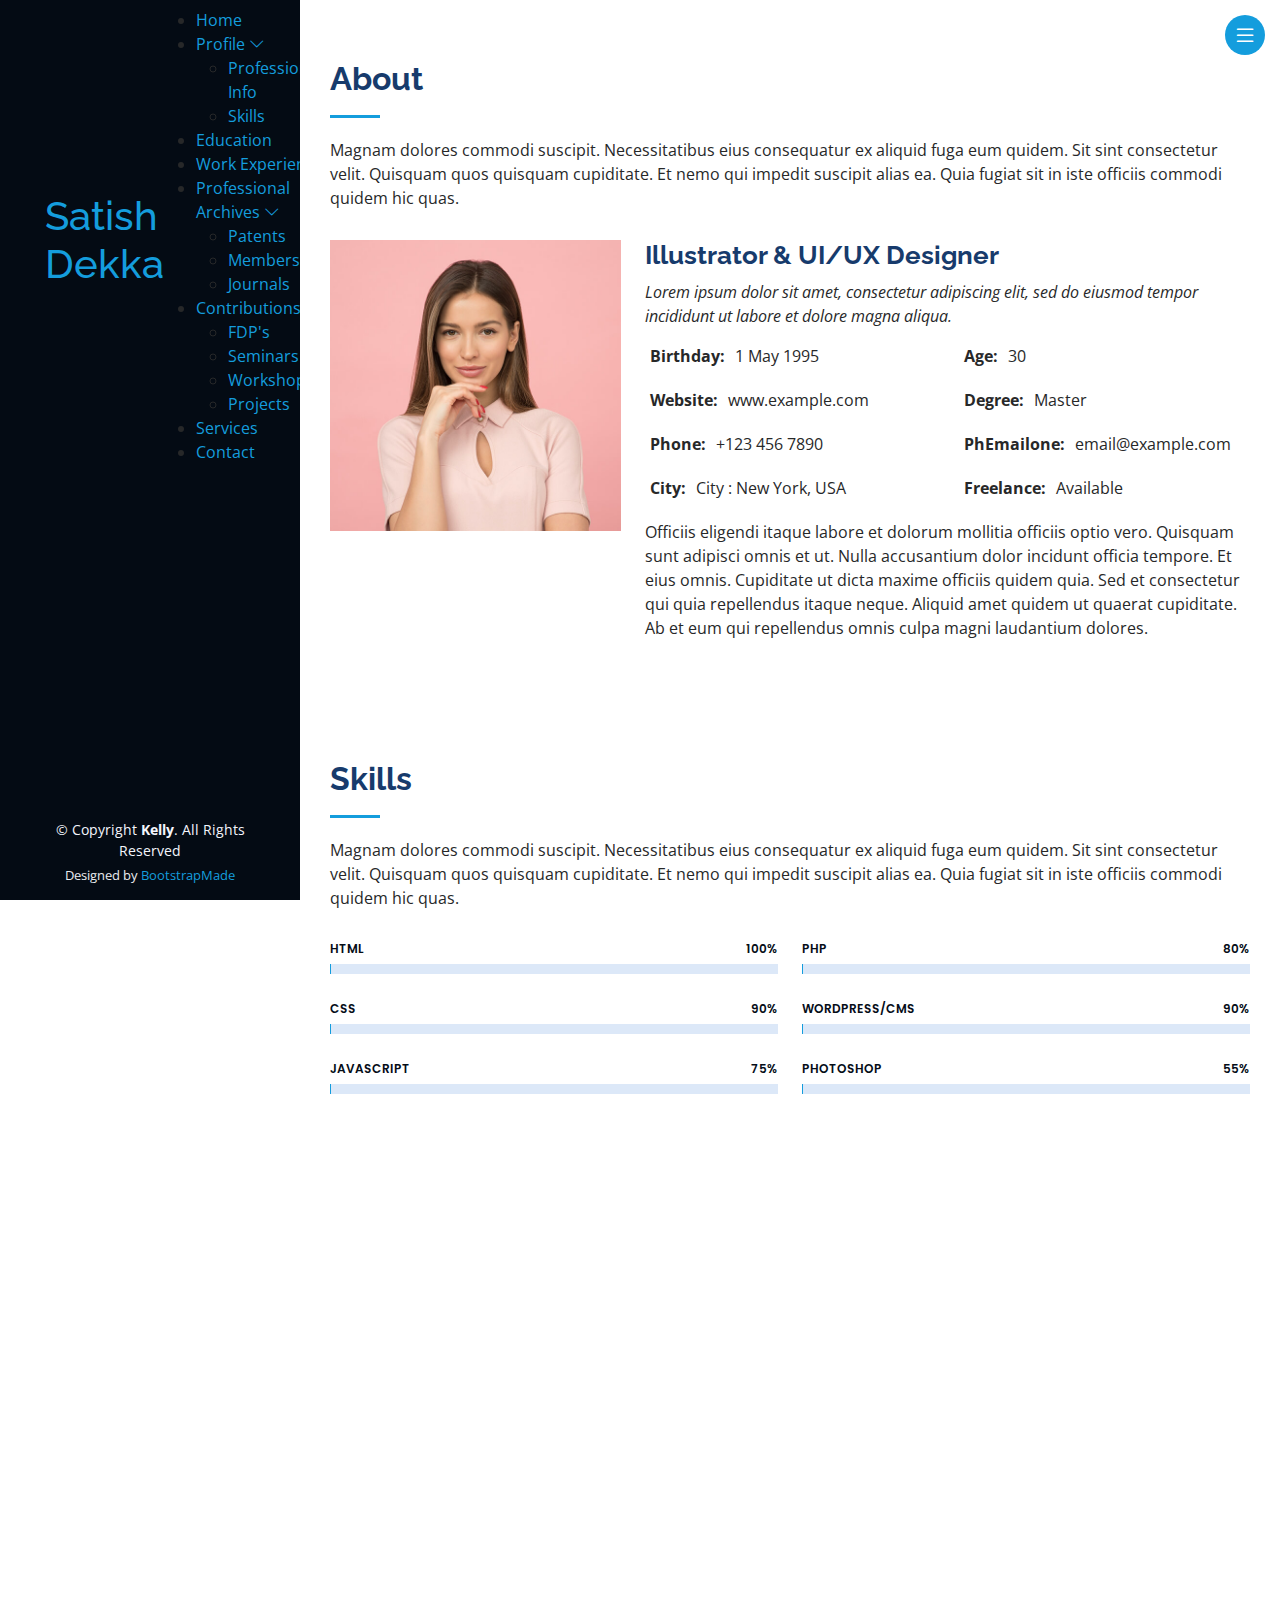
<file: about.html>
<!DOCTYPE html>
<html lang="en">

<head>
  <meta charset="utf-8">
  <meta content="width=device-width, initial-scale=1.0" name="viewport">

  <title>About - Kelly Bootstrap Template</title>
  <meta content="" name="description">
  <meta content="" name="keywords">

  <!-- Favicons -->
  <link href="assets/img/favicon.png" rel="icon">
  <link href="assets/img/apple-touch-icon.png" rel="apple-touch-icon">

  <!-- Google Fonts -->
  <link href="https://fonts.googleapis.com/css?family=Open+Sans:300,300i,400,400i,600,600i,700,700i|Raleway:300,300i,400,400i,500,500i,600,600i,700,700i|Poppins:300,300i,400,400i,500,500i,600,600i,700,700i" rel="stylesheet">

  <!-- Vendor CSS Files -->
  <link href="assets/vendor/aos/aos.css" rel="stylesheet">
  <link href="assets/vendor/bootstrap/css/bootstrap.min.css" rel="stylesheet">
  <link href="assets/vendor/bootstrap-icons/bootstrap-icons.css" rel="stylesheet">
  <link href="assets/vendor/boxicons/css/boxicons.min.css" rel="stylesheet">
  <link href="assets/vendor/glightbox/css/glightbox.min.css" rel="stylesheet">
  <link href="assets/vendor/swiper/swiper-bundle.min.css" rel="stylesheet">

  <!-- Template Main CSS File -->
  <link href="assets/css/style.css" rel="stylesheet">

  <!-- =======================================================
  * Template Name: Kelly
  * Updated: Sep 18 2023 with Bootstrap v5.3.2
  * Template URL: https://bootstrapmade.com/kelly-free-bootstrap-cv-resume-html-template/
  * Author: BootstrapMade.com
  * License: https://bootstrapmade.com/license/
  ======================================================== -->
</head>

<body>

  <!-- ======= Header ======= -->
  <header id="header" class="fixed-top">
    <div class="container-fluid d-flex justify-content-between align-items-center">

      <h1 class="logo me-auto me-lg-0"><a href="index.html">Satish Dekka</a></h1>
      <!-- Uncomment below if you prefer to use an image logo -->
      <!-- <a href="index.html" class="logo"><img src="assets/img/logo.png" alt="" class="img-fluid"></a>-->

      <nav id="navbar" class="navbar order-last order-lg-0">
        <ul>
          <li><a class="active" href="index.html">Home</a></li>
          <li class="dropdown"><a href="#"><span>Profile</span> <i class="bi bi-chevron-down"></i></a>
            <ul>
              <li><a href="#">Professional Info</a></li>
              <li><a href="#">Skills</a></li>
            </ul>
          <li><a href="resume.html">Education</a></li>
          <li><a href="services.html">Work Experience</a></li>
          <li class="dropdown"><a href="#"><span>Professional Archives</span> <i class="bi bi-chevron-down"></i></a>
            <ul>
              <li><a href="#">Patents</a></li>
              <li><a href="#">Memberships</a></li>
              <li><a href="#">Journals</a></li>
            </ul>
            <li class="dropdown"><a href="#"><span>Contributions</span> <i class="bi bi-chevron-down"></i></a>
              <ul>
                <li><a href="#">FDP's</a></li>
                <li><a href="#">Seminars</a></li>
                <li><a href="#">Workshops</a></li>
                <li><a href="#">Projects</a></li>
              </ul>
          <li><a href="contact.html">Services</a></li>
          <li><a href="contact.html">Contact</a></li>
        </ul>
        <i class="bi bi-list mobile-nav-toggle"></i>
      </nav><!-- .navbar -->

      <div class="header-social-links">
        <a href="#" class="twitter"><i class="bi bi-twitter"></i></a>
        <a href="#" class="facebook"><i class="bi bi-facebook"></i></a>
        <a href="#" class="instagram"><i class="bi bi-instagram"></i></a>
        <a href="#" class="linkedin"><i class="bi bi-linkedin"></i></i></a>
      </div>

    </div>

  </header><!-- End Header -->

  <main id="main">

    <!-- ======= About Section ======= -->
    <section id="about" class="about">
      <div class="container" data-aos="fade-up">

        <div class="section-title">
          <h2>About</h2>
          <p>Magnam dolores commodi suscipit. Necessitatibus eius consequatur ex aliquid fuga eum quidem. Sit sint consectetur velit. Quisquam quos quisquam cupiditate. Et nemo qui impedit suscipit alias ea. Quia fugiat sit in iste officiis commodi quidem hic quas.</p>
        </div>

        <div class="row">
          <div class="col-lg-4">
            <img src="assets/img/about.jpg" class="img-fluid" alt="">
          </div>
          <div class="col-lg-8 pt-4 pt-lg-0 content">
            <h3>Illustrator &amp; UI/UX Designer</h3>
            <p class="fst-italic">
              Lorem ipsum dolor sit amet, consectetur adipiscing elit, sed do eiusmod tempor incididunt ut labore et dolore
              magna aliqua.
            </p>
            <div class="row">
              <div class="col-lg-6">
                <ul>
                  <li><i class="bi bi-rounded-right"></i> <strong>Birthday:</strong> 1 May 1995</li>
                  <li><i class="bi bi-rounded-right"></i> <strong>Website:</strong> www.example.com</li>
                  <li><i class="bi bi-rounded-right"></i> <strong>Phone:</strong> +123 456 7890</li>
                  <li><i class="bi bi-rounded-right"></i> <strong>City:</strong> City : New York, USA</li>
                </ul>
              </div>
              <div class="col-lg-6">
                <ul>
                  <li><i class="bi bi-rounded-right"></i> <strong>Age:</strong> 30</li>
                  <li><i class="bi bi-rounded-right"></i> <strong>Degree:</strong> Master</li>
                  <li><i class="bi bi-rounded-right"></i> <strong>PhEmailone:</strong> email@example.com</li>
                  <li><i class="bi bi-rounded-right"></i> <strong>Freelance:</strong> Available</li>
                </ul>
              </div>
            </div>
            <p>
              Officiis eligendi itaque labore et dolorum mollitia officiis optio vero. Quisquam sunt adipisci omnis et ut. Nulla accusantium dolor incidunt officia tempore. Et eius omnis.
              Cupiditate ut dicta maxime officiis quidem quia. Sed et consectetur qui quia repellendus itaque neque. Aliquid amet quidem ut quaerat cupiditate. Ab et eum qui repellendus omnis culpa magni laudantium dolores.
            </p>
          </div>
        </div>

      </div>
    </section><!-- End About Section -->

    <!-- ======= Skills Section ======= -->
    <section id="skills" class="skills">
      <div class="container" data-aos="fade-up">

        <div class="section-title">
          <h2>Skills</h2>
          <p>Magnam dolores commodi suscipit. Necessitatibus eius consequatur ex aliquid fuga eum quidem. Sit sint consectetur velit. Quisquam quos quisquam cupiditate. Et nemo qui impedit suscipit alias ea. Quia fugiat sit in iste officiis commodi quidem hic quas.</p>
        </div>

        <div class="row skills-content">

          <div class="col-lg-6">

            <div class="progress">
              <span class="skill">HTML <i class="val">100%</i></span>
              <div class="progress-bar-wrap">
                <div class="progress-bar" role="progressbar" aria-valuenow="100" aria-valuemin="0" aria-valuemax="100"></div>
              </div>
            </div>

            <div class="progress">
              <span class="skill">CSS <i class="val">90%</i></span>
              <div class="progress-bar-wrap">
                <div class="progress-bar" role="progressbar" aria-valuenow="90" aria-valuemin="0" aria-valuemax="100"></div>
              </div>
            </div>

            <div class="progress">
              <span class="skill">JavaScript <i class="val">75%</i></span>
              <div class="progress-bar-wrap">
                <div class="progress-bar" role="progressbar" aria-valuenow="75" aria-valuemin="0" aria-valuemax="100"></div>
              </div>
            </div>

          </div>

          <div class="col-lg-6">

            <div class="progress">
              <span class="skill">PHP <i class="val">80%</i></span>
              <div class="progress-bar-wrap">
                <div class="progress-bar" role="progressbar" aria-valuenow="80" aria-valuemin="0" aria-valuemax="100"></div>
              </div>
            </div>

            <div class="progress">
              <span class="skill">WordPress/CMS <i class="val">90%</i></span>
              <div class="progress-bar-wrap">
                <div class="progress-bar" role="progressbar" aria-valuenow="90" aria-valuemin="0" aria-valuemax="100"></div>
              </div>
            </div>

            <div class="progress">
              <span class="skill">Photoshop <i class="val">55%</i></span>
              <div class="progress-bar-wrap">
                <div class="progress-bar" role="progressbar" aria-valuenow="55" aria-valuemin="0" aria-valuemax="100"></div>
              </div>
            </div>

          </div>

        </div>

      </div>
    </section><!-- End Skills Section -->

    <!-- ======= Facts Section ======= -->
    <section id="facts" class="facts">
      <div class="container" data-aos="fade-up">

        <div class="section-title">
          <h2>Facts</h2>
          <p>Magnam dolores commodi suscipit. Necessitatibus eius consequatur ex aliquid fuga eum quidem. Sit sint consectetur velit. Quisquam quos quisquam cupiditate. Et nemo qui impedit suscipit alias ea. Quia fugiat sit in iste officiis commodi quidem hic quas.</p>
        </div>

        <div class="row counters">

          <div class="col-lg-3 col-6 text-center">
            <span data-purecounter-start="0" data-purecounter-end="232" data-purecounter-duration="1" class="purecounter"></span>
            <p>Clients</p>
          </div>

          <div class="col-lg-3 col-6 text-center">
            <span data-purecounter-start="0" data-purecounter-end="521" data-purecounter-duration="1" class="purecounter"></span>
            <p>Projects</p>
          </div>

          <div class="col-lg-3 col-6 text-center">
            <span data-purecounter-start="0" data-purecounter-end="1463" data-purecounter-duration="1" class="purecounter"></span>
            <p>Hours Of Support</p>
          </div>

          <div class="col-lg-3 col-6 text-center">
            <span data-purecounter-start="0" data-purecounter-end="15" data-purecounter-duration="1" class="purecounter"></span>
            <p>Hard Workers</p>
          </div>

        </div>

      </div>
    </section><!-- End Facts Section -->

    <!-- ======= Testimonials Section ======= -->
    <section id="testimonials" class="testimonials">
      <div class="container" data-aos="fade-up">

        <div class="section-title">
          <h2>Testimonials</h2>
          <p>Magnam dolores commodi suscipit. Necessitatibus eius consequatur ex aliquid fuga eum quidem. Sit sint consectetur velit. Quisquam quos quisquam cupiditate. Et nemo qui impedit suscipit alias ea. Quia fugiat sit in iste officiis commodi quidem hic quas.</p>
        </div>

        <div class="testimonials-slider swiper" data-aos="fade-up" data-aos-delay="100">
          <div class="swiper-wrapper">

            <div class="swiper-slide">
              <div class="testimonial-item">
                <img src="assets/img/testimonials/testimonials-1.jpg" class="testimonial-img" alt="">
                <h3>Saul Goodman</h3>
                <h4>Ceo &amp; Founder</h4>
                <p>
                  <i class="bx bxs-quote-alt-left quote-icon-left"></i>
                  Proin iaculis purus consequat sem cure digni ssim donec porttitora entum suscipit rhoncus. Accusantium quam, ultricies eget id, aliquam eget nibh et. Maecen aliquam, risus at semper.
                  <i class="bx bxs-quote-alt-right quote-icon-right"></i>
                </p>
              </div>
            </div><!-- End testimonial item -->

            <div class="swiper-slide">
              <div class="testimonial-item">
                <img src="assets/img/testimonials/testimonials-2.jpg" class="testimonial-img" alt="">
                <h3>Sara Wilsson</h3>
                <h4>Designer</h4>
                <p>
                  <i class="bx bxs-quote-alt-left quote-icon-left"></i>
                  Export tempor illum tamen malis malis eram quae irure esse labore quem cillum quid cillum eram malis quorum velit fore eram velit sunt aliqua noster fugiat irure amet legam anim culpa.
                  <i class="bx bxs-quote-alt-right quote-icon-right"></i>
                </p>
              </div>
            </div><!-- End testimonial item -->

            <div class="swiper-slide">
              <div class="testimonial-item">
                <img src="assets/img/testimonials/testimonials-3.jpg" class="testimonial-img" alt="">
                <h3>Jena Karlis</h3>
                <h4>Store Owner</h4>
                <p>
                  <i class="bx bxs-quote-alt-left quote-icon-left"></i>
                  Enim nisi quem export duis labore cillum quae magna enim sint quorum nulla quem veniam duis minim tempor labore quem eram duis noster aute amet eram fore quis sint minim.
                  <i class="bx bxs-quote-alt-right quote-icon-right"></i>
                </p>
              </div>
            </div><!-- End testimonial item -->

            <div class="swiper-slide">
              <div class="testimonial-item">
                <img src="assets/img/testimonials/testimonials-4.jpg" class="testimonial-img" alt="">
                <h3>Matt Brandon</h3>
                <h4>Freelancer</h4>
                <p>
                  <i class="bx bxs-quote-alt-left quote-icon-left"></i>
                  Fugiat enim eram quae cillum dolore dolor amet nulla culpa multos export minim fugiat minim velit minim dolor enim duis veniam ipsum anim magna sunt elit fore quem dolore labore illum veniam.
                  <i class="bx bxs-quote-alt-right quote-icon-right"></i>
                </p>
              </div>
            </div><!-- End testimonial item -->

            <div class="swiper-slide">
              <div class="testimonial-item">
                <img src="assets/img/testimonials/testimonials-5.jpg" class="testimonial-img" alt="">
                <h3>John Larson</h3>
                <h4>Entrepreneur</h4>
                <p>
                  <i class="bx bxs-quote-alt-left quote-icon-left"></i>
                  Quis quorum aliqua sint quem legam fore sunt eram irure aliqua veniam tempor noster veniam enim culpa labore duis sunt culpa nulla illum cillum fugiat legam esse veniam culpa fore nisi cillum quid.
                  <i class="bx bxs-quote-alt-right quote-icon-right"></i>
                </p>
              </div>
            </div><!-- End testimonial item -->

          </div>
          <div class="swiper-pagination"></div>
        </div>

      </div>
    </section><!-- End Testimonials Section -->

  </main><!-- End #main -->

  <!-- ======= Footer ======= -->
  <footer id="footer">
    <div class="container">
      <div class="copyright">
        &copy; Copyright <strong><span>Kelly</span></strong>. All Rights Reserved
      </div>
      <div class="credits">
        <!-- All the links in the footer should remain intact. -->
        <!-- You can delete the links only if you purchased the pro version. -->
        <!-- Licensing information: https://bootstrapmade.com/license/ -->
        <!-- Purchase the pro version with working PHP/AJAX contact form: https://bootstrapmade.com/kelly-free-bootstrap-cv-resume-html-template/ -->
        Designed by <a href="https://bootstrapmade.com/">BootstrapMade</a>
      </div>
    </div>
  </footer><!-- End  Footer -->

  <div id="preloader"></div>
  <a href="#" class="back-to-top d-flex align-items-center justify-content-center"><i class="bi bi-arrow-up-short"></i></a>

  <!-- Vendor JS Files -->
  <script src="assets/vendor/purecounter/purecounter_vanilla.js"></script>
  <script src="assets/vendor/aos/aos.js"></script>
  <script src="assets/vendor/bootstrap/js/bootstrap.bundle.min.js"></script>
  <script src="assets/vendor/glightbox/js/glightbox.min.js"></script>
  <script src="assets/vendor/isotope-layout/isotope.pkgd.min.js"></script>
  <script src="assets/vendor/swiper/swiper-bundle.min.js"></script>
  <script src="assets/vendor/waypoints/noframework.waypoints.js"></script>
  <script src="assets/vendor/php-email-form/validate.js"></script>

  <!-- Template Main JS File -->
  <script src="assets/js/main.js"></script>

</body>

</html>
</file>
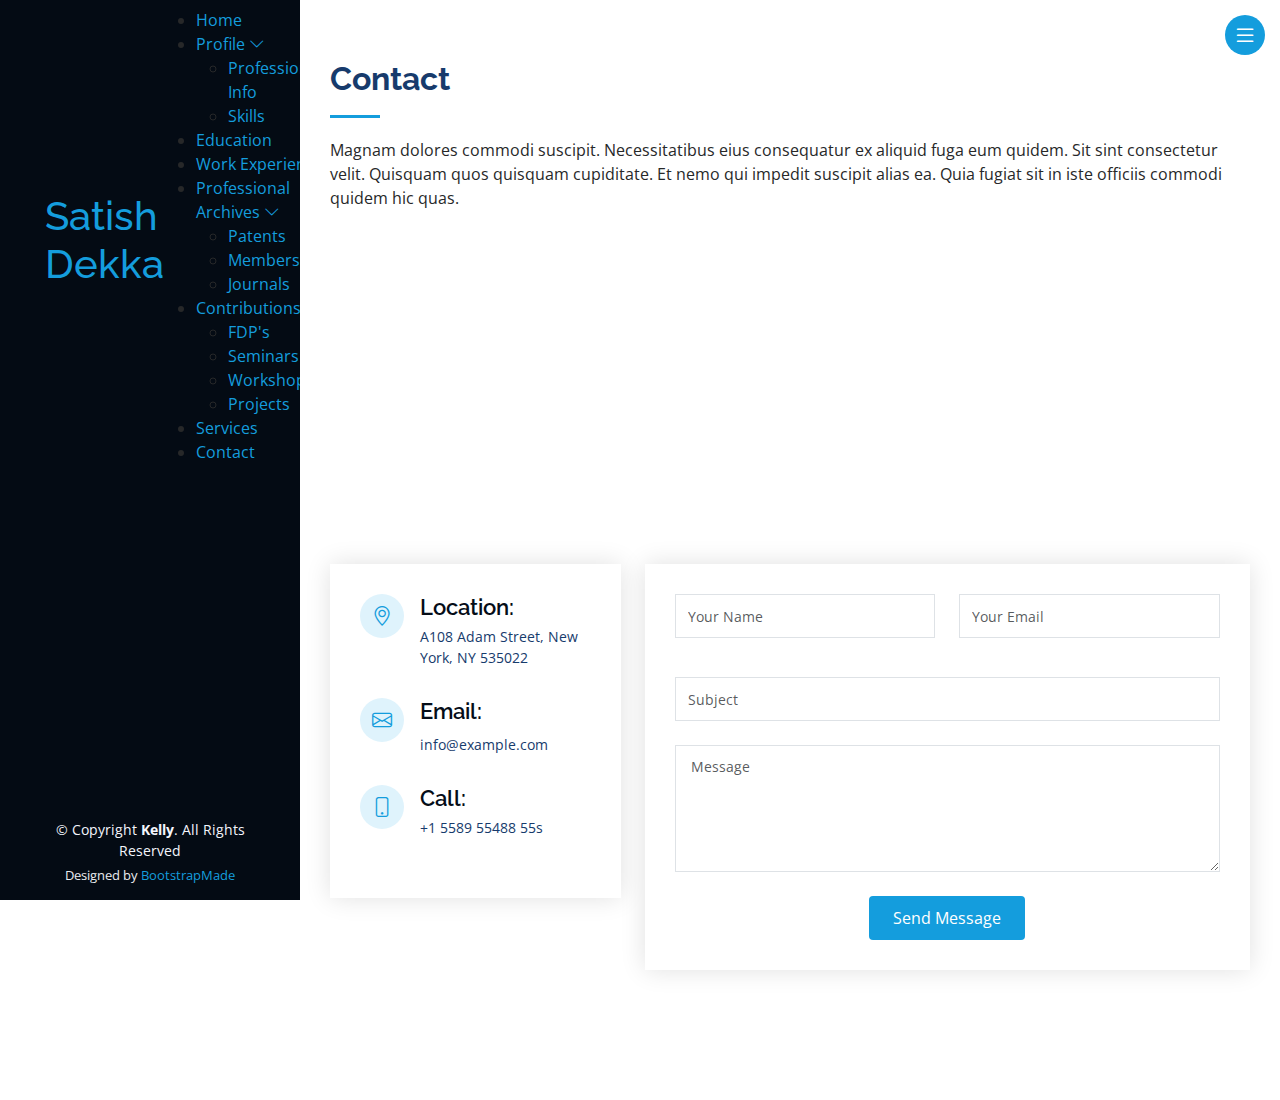
<file: contact.html>
<!DOCTYPE html>
<html lang="en">

<head>
  <meta charset="utf-8">
  <meta content="width=device-width, initial-scale=1.0" name="viewport">

  <title>Contact - Kelly Bootstrap Template</title>
  <meta content="" name="description">
  <meta content="" name="keywords">

  <!-- Favicons -->
  <link href="assets/img/favicon.png" rel="icon">
  <link href="assets/img/apple-touch-icon.png" rel="apple-touch-icon">

  <!-- Google Fonts -->
  <link href="https://fonts.googleapis.com/css?family=Open+Sans:300,300i,400,400i,600,600i,700,700i|Raleway:300,300i,400,400i,500,500i,600,600i,700,700i|Poppins:300,300i,400,400i,500,500i,600,600i,700,700i" rel="stylesheet">

  <!-- Vendor CSS Files -->
  <link href="assets/vendor/aos/aos.css" rel="stylesheet">
  <link href="assets/vendor/bootstrap/css/bootstrap.min.css" rel="stylesheet">
  <link href="assets/vendor/bootstrap-icons/bootstrap-icons.css" rel="stylesheet">
  <link href="assets/vendor/boxicons/css/boxicons.min.css" rel="stylesheet">
  <link href="assets/vendor/glightbox/css/glightbox.min.css" rel="stylesheet">
  <link href="assets/vendor/swiper/swiper-bundle.min.css" rel="stylesheet">

  <!-- Template Main CSS File -->
  <link href="assets/css/style.css" rel="stylesheet">

  <!-- =======================================================
  * Template Name: Kelly
  * Updated: Sep 18 2023 with Bootstrap v5.3.2
  * Template URL: https://bootstrapmade.com/kelly-free-bootstrap-cv-resume-html-template/
  * Author: BootstrapMade.com
  * License: https://bootstrapmade.com/license/
  ======================================================== -->
</head>

<body>

  <!-- ======= Header ======= -->
  <header id="header" class="fixed-top">
    <div class="container-fluid d-flex justify-content-between align-items-center">

      <h1 class="logo me-auto me-lg-0"><a href="index.html">Satish Dekka</a></h1>
      <!-- Uncomment below if you prefer to use an image logo -->
      <!-- <a href="index.html" class="logo"><img src="assets/img/logo.png" alt="" class="img-fluid"></a>-->

      <nav id="navbar" class="navbar order-last order-lg-0">
        <ul>
          <li><a href="index.html">Home</a></li>
          <li class="dropdown"><a href="#"><span>Profile</span> <i class="bi bi-chevron-down"></i></a>
            <ul>
              <li><a href="#">Professional Info</a></li>
              <li><a href="#">Skills</a></li>
            </ul>
          <li><a href="resume.html">Education</a></li>
          <li><a href="services.html">Work Experience</a></li>
          <li class="dropdown"><a href="#"><span>Professional Archives</span> <i class="bi bi-chevron-down"></i></a>
            <ul>
              <li><a href="#">Patents</a></li>
              <li><a href="#">Memberships</a></li>
              <li><a href="#">Journals</a></li>
            </ul>
            <li class="dropdown"><a href="#"><span>Contributions</span> <i class="bi bi-chevron-down"></i></a>
              <ul>
                <li><a href="#">FDP's</a></li>
                <li><a href="#">Seminars</a></li>
                <li><a href="#">Workshops</a></li>
                <li><a href="#">Projects</a></li>
              </ul>
          <li><a href="contact.html">Services</a></li>
          <li><a class="active" href="contact.html">Contact</a></li>
        </ul>
        <i class="bi bi-list mobile-nav-toggle"></i>
      </nav><!-- .navbar -->

      <div class="header-social-links">
        <a href="#" class="twitter"><i class="bi bi-twitter"></i></a>
        <a href="#" class="facebook"><i class="bi bi-facebook"></i></a>
        <a href="#" class="instagram"><i class="bi bi-instagram"></i></a>
        <a href="#" class="linkedin"><i class="bi bi-linkedin"></i></i></a>
      </div>

    </div>

  </header><!-- End Header -->

  <main id="main">

    <!-- ======= Contact Section ======= -->
    <section id="contact" class="contact">
      <div class="container" data-aos="fade-up">

        <div class="section-title">
          <h2>Contact</h2>
          <p>Magnam dolores commodi suscipit. Necessitatibus eius consequatur ex aliquid fuga eum quidem. Sit sint consectetur velit. Quisquam quos quisquam cupiditate. Et nemo qui impedit suscipit alias ea. Quia fugiat sit in iste officiis commodi quidem hic quas.</p>
        </div>

        <div>
          <iframe style="border:0; width: 100%; height: 270px;" src="https://www.google.com/maps/embed?pb=!1m14!1m8!1m3!1d12097.433213460943!2d-74.0062269!3d40.7101282!3m2!1i1024!2i768!4f13.1!3m3!1m2!1s0x0%3A0xb89d1fe6bc499443!2sDowntown+Conference+Center!5e0!3m2!1smk!2sbg!4v1539943755621" frameborder="0" allowfullscreen></iframe>
        </div>

        <div class="row mt-5">

          <div class="col-lg-4">
            <div class="info">
              <div class="address">
                <i class="bi bi-geo-alt"></i>
                <h4>Location:</h4>
                <p>A108 Adam Street, New York, NY 535022</p>
              </div>

              <div class="email">
                <i class="bi bi-envelope"></i>
                <h4>Email:</h4>
                <p>info@example.com</p>
              </div>

              <div class="phone">
                <i class="bi bi-phone"></i>
                <h4>Call:</h4>
                <p>+1 5589 55488 55s</p>
              </div>

            </div>

          </div>

          <div class="col-lg-8 mt-5 mt-lg-0">

            <form action="forms/contact.php" method="post" role="form" class="php-email-form">
              <div class="row">
                <div class="col-md-6 form-group">
                  <input type="text" name="name" class="form-control" id="name" placeholder="Your Name" required>
                </div>
                <div class="col-md-6 form-group mt-3 mt-md-0">
                  <input type="email" class="form-control" name="email" id="email" placeholder="Your Email" required>
                </div>
              </div>
              <div class="form-group mt-3">
                <input type="text" class="form-control" name="subject" id="subject" placeholder="Subject" required>
              </div>
              <div class="form-group mt-3">
                <textarea class="form-control" name="message" rows="5" placeholder="Message" required></textarea>
              </div>
              <div class="my-3">
                <div class="loading">Loading</div>
                <div class="error-message"></div>
                <div class="sent-message">Your message has been sent. Thank you!</div>
              </div>
              <div class="text-center"><button type="submit">Send Message</button></div>
            </form>

          </div>

        </div>

      </div>
    </section><!-- End Contact Section -->

  </main><!-- End #main -->

  <!-- ======= Footer ======= -->
  <footer id="footer">
    <div class="container">
      <div class="copyright">
        &copy; Copyright <strong><span>Kelly</span></strong>. All Rights Reserved
      </div>
      <div class="credits">
        <!-- All the links in the footer should remain intact. -->
        <!-- You can delete the links only if you purchased the pro version. -->
        <!-- Licensing information: https://bootstrapmade.com/license/ -->
        <!-- Purchase the pro version with working PHP/AJAX contact form: https://bootstrapmade.com/kelly-free-bootstrap-cv-resume-html-template/ -->
        Designed by <a href="https://bootstrapmade.com/">BootstrapMade</a>
      </div>
    </div>
  </footer><!-- End  Footer -->

  <div id="preloader"></div>
  <a href="#" class="back-to-top d-flex align-items-center justify-content-center"><i class="bi bi-arrow-up-short"></i></a>

  <!-- Vendor JS Files -->
  <script src="assets/vendor/purecounter/purecounter_vanilla.js"></script>
  <script src="assets/vendor/aos/aos.js"></script>
  <script src="assets/vendor/bootstrap/js/bootstrap.bundle.min.js"></script>
  <script src="assets/vendor/glightbox/js/glightbox.min.js"></script>
  <script src="assets/vendor/isotope-layout/isotope.pkgd.min.js"></script>
  <script src="assets/vendor/swiper/swiper-bundle.min.js"></script>
  <script src="assets/vendor/waypoints/noframework.waypoints.js"></script>
  <script src="assets/vendor/php-email-form/validate.js"></script>

  <!-- Template Main JS File -->
  <script src="assets/js/main.js"></script>

</body>

</html>
</file>
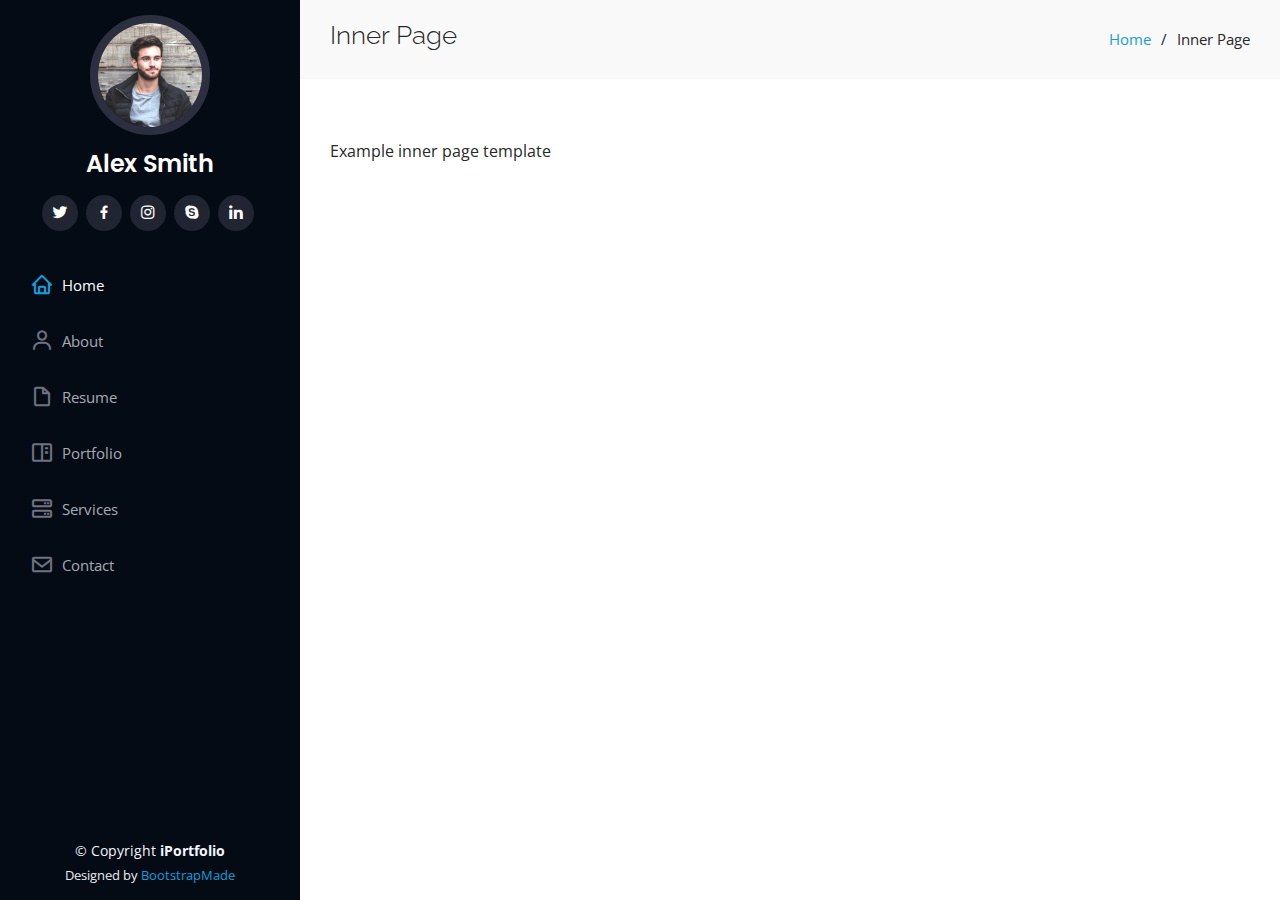
<file: inner-page.html>
<!DOCTYPE html>
<html lang="en">

<head>
  <meta charset="utf-8">
  <meta content="width=device-width, initial-scale=1.0" name="viewport">

  <title>Inner Page - iPortfolio Bootstrap Template</title>
  <meta content="" name="description">
  <meta content="" name="keywords">

  <!-- Favicons -->
  <link href="assets/img/favicon.png" rel="icon">
  <link href="assets/img/apple-touch-icon.png" rel="apple-touch-icon">

  <!-- Google Fonts -->
  <link href="https://fonts.googleapis.com/css?family=Open+Sans:300,300i,400,400i,600,600i,700,700i|Raleway:300,300i,400,400i,500,500i,600,600i,700,700i|Poppins:300,300i,400,400i,500,500i,600,600i,700,700i" rel="stylesheet">

  <!-- Vendor CSS Files -->
  <link href="assets/vendor/aos/aos.css" rel="stylesheet">
  <link href="assets/vendor/bootstrap/css/bootstrap.min.css" rel="stylesheet">
  <link href="assets/vendor/bootstrap-icons/bootstrap-icons.css" rel="stylesheet">
  <link href="assets/vendor/boxicons/css/boxicons.min.css" rel="stylesheet">
  <link href="assets/vendor/glightbox/css/glightbox.min.css" rel="stylesheet">
  <link href="assets/vendor/swiper/swiper-bundle.min.css" rel="stylesheet">

  <!-- Template Main CSS File -->
  <link href="assets/css/style.css" rel="stylesheet">

  <!-- =======================================================
  * Template Name: iPortfolio
  * Updated: Jul 27 2023 with Bootstrap v5.3.1
  * Template URL: https://bootstrapmade.com/iportfolio-bootstrap-portfolio-websites-template/
  * Author: BootstrapMade.com
  * License: https://bootstrapmade.com/license/
  ======================================================== -->
</head>

<body>

  <!-- ======= Mobile nav toggle button ======= -->
  <i class="bi bi-list mobile-nav-toggle d-xl-none"></i>

  <!-- ======= Header ======= -->
  <header id="header">
    <div class="d-flex flex-column">

      <div class="profile">
        <img src="assets/img/profile-img.jpg" alt="" class="img-fluid rounded-circle">
        <h1 class="text-light"><a href="index.html">Alex Smith</a></h1>
        <div class="social-links mt-3 text-center">
          <a href="#" class="twitter"><i class="bx bxl-twitter"></i></a>
          <a href="#" class="facebook"><i class="bx bxl-facebook"></i></a>
          <a href="#" class="instagram"><i class="bx bxl-instagram"></i></a>
          <a href="#" class="google-plus"><i class="bx bxl-skype"></i></a>
          <a href="#" class="linkedin"><i class="bx bxl-linkedin"></i></a>
        </div>
      </div>

      <nav id="navbar" class="nav-menu navbar">
        <ul>
          <li><a href="#hero" class="nav-link scrollto active"><i class="bx bx-home"></i> <span>Home</span></a></li>
          <li><a href="#about" class="nav-link scrollto"><i class="bx bx-user"></i> <span>About</span></a></li>
          <li><a href="#resume" class="nav-link scrollto"><i class="bx bx-file-blank"></i> <span>Resume</span></a></li>
          <li><a href="#portfolio" class="nav-link scrollto"><i class="bx bx-book-content"></i> <span>Portfolio</span></a></li>
          <li><a href="#services" class="nav-link scrollto"><i class="bx bx-server"></i> <span>Services</span></a></li>
          <li><a href="#contact" class="nav-link scrollto"><i class="bx bx-envelope"></i> <span>Contact</span></a></li>
        </ul>
      </nav><!-- .nav-menu -->
    </div>
  </header><!-- End Header -->

  <main id="main">

    <!-- ======= Breadcrumbs ======= -->
    <section class="breadcrumbs">
      <div class="container">

        <div class="d-flex justify-content-between align-items-center">
          <h2>Inner Page</h2>
          <ol>
            <li><a href="index.html">Home</a></li>
            <li>Inner Page</li>
          </ol>
        </div>

      </div>
    </section><!-- End Breadcrumbs -->

    <section class="inner-page">
      <div class="container">
        <p>
          Example inner page template
        </p>
      </div>
    </section>

  </main><!-- End #main -->

  <!-- ======= Footer ======= -->
  <footer id="footer">
    <div class="container">
      <div class="copyright">
        &copy; Copyright <strong><span>iPortfolio</span></strong>
      </div>
      <div class="credits">
        <!-- All the links in the footer should remain intact. -->
        <!-- You can delete the links only if you purchased the pro version. -->
        <!-- Licensing information: https://bootstrapmade.com/license/ -->
        <!-- Purchase the pro version with working PHP/AJAX contact form: https://bootstrapmade.com/iportfolio-bootstrap-portfolio-websites-template/ -->
        Designed by <a href="https://bootstrapmade.com/">BootstrapMade</a>
      </div>
    </div>
  </footer><!-- End  Footer -->

  <a href="#" class="back-to-top d-flex align-items-center justify-content-center"><i class="bi bi-arrow-up-short"></i></a>

  <!-- Vendor JS Files -->
  <script src="assets/vendor/purecounter/purecounter_vanilla.js"></script>
  <script src="assets/vendor/aos/aos.js"></script>
  <script src="assets/vendor/bootstrap/js/bootstrap.bundle.min.js"></script>
  <script src="assets/vendor/glightbox/js/glightbox.min.js"></script>
  <script src="assets/vendor/isotope-layout/isotope.pkgd.min.js"></script>
  <script src="assets/vendor/swiper/swiper-bundle.min.js"></script>
  <script src="assets/vendor/typed.js/typed.umd.js"></script>
  <script src="assets/vendor/waypoints/noframework.waypoints.js"></script>
  <script src="assets/vendor/php-email-form/validate.js"></script>

  <!-- Template Main JS File -->
  <script src="assets/js/main.js"></script>

</body>

</html>
</file>
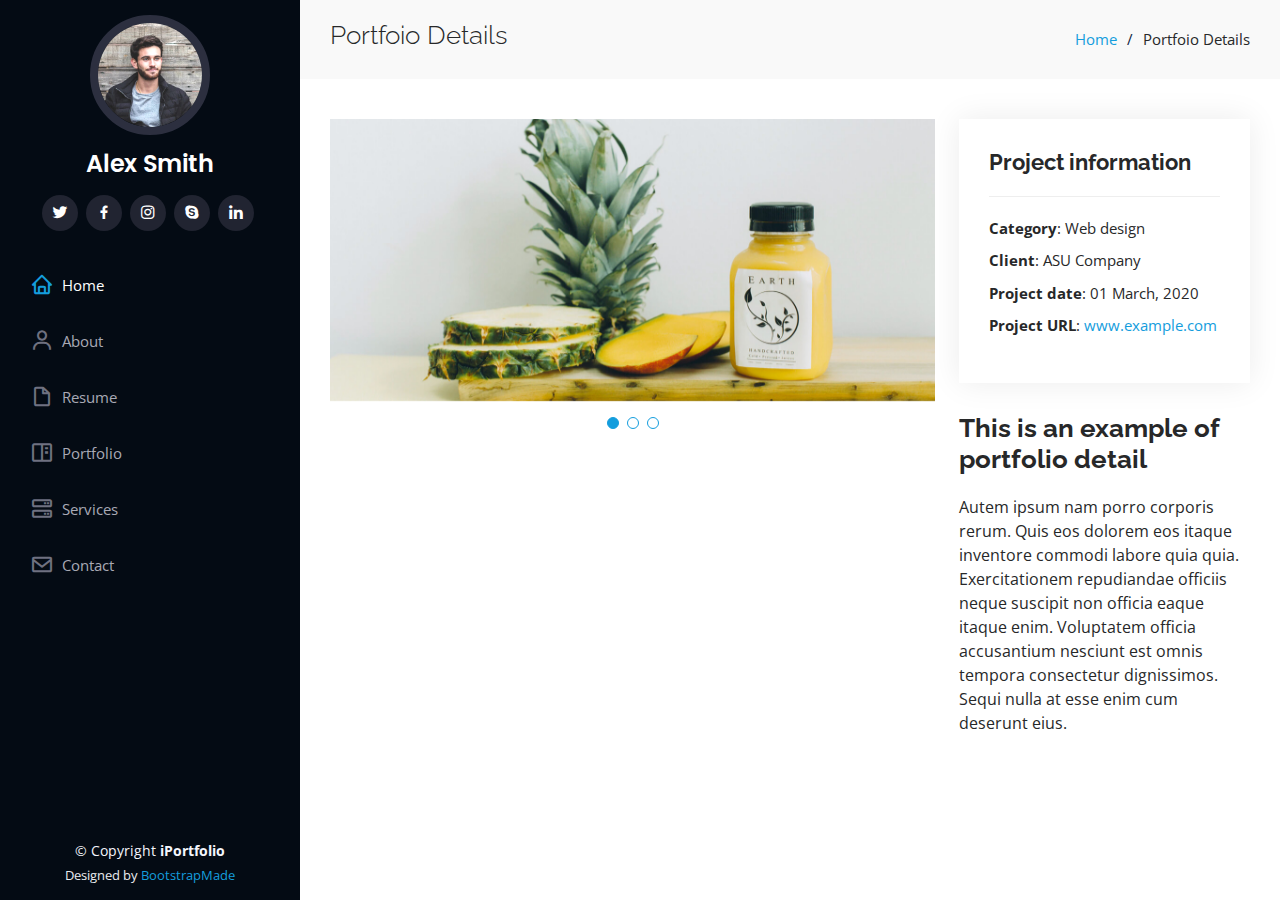
<file: portfolio-details.html>
<!DOCTYPE html>
<html lang="en">

<head>
  <meta charset="utf-8">
  <meta content="width=device-width, initial-scale=1.0" name="viewport">

  <title>Portfolio Details - iPortfolio Bootstrap Template</title>
  <meta content="" name="description">
  <meta content="" name="keywords">

  <!-- Favicons -->
  <link href="assets/img/favicon.png" rel="icon">
  <link href="assets/img/apple-touch-icon.png" rel="apple-touch-icon">

  <!-- Google Fonts -->
  <link href="https://fonts.googleapis.com/css?family=Open+Sans:300,300i,400,400i,600,600i,700,700i|Raleway:300,300i,400,400i,500,500i,600,600i,700,700i|Poppins:300,300i,400,400i,500,500i,600,600i,700,700i" rel="stylesheet">

  <!-- Vendor CSS Files -->
  <link href="assets/vendor/aos/aos.css" rel="stylesheet">
  <link href="assets/vendor/bootstrap/css/bootstrap.min.css" rel="stylesheet">
  <link href="assets/vendor/bootstrap-icons/bootstrap-icons.css" rel="stylesheet">
  <link href="assets/vendor/boxicons/css/boxicons.min.css" rel="stylesheet">
  <link href="assets/vendor/glightbox/css/glightbox.min.css" rel="stylesheet">
  <link href="assets/vendor/swiper/swiper-bundle.min.css" rel="stylesheet">

  <!-- Template Main CSS File -->
  <link href="assets/css/style.css" rel="stylesheet">

  <!-- =======================================================
  * Template Name: iPortfolio
  * Updated: Jul 27 2023 with Bootstrap v5.3.1
  * Template URL: https://bootstrapmade.com/iportfolio-bootstrap-portfolio-websites-template/
  * Author: BootstrapMade.com
  * License: https://bootstrapmade.com/license/
  ======================================================== -->
</head>

<body>

  <!-- ======= Mobile nav toggle button ======= -->
  <i class="bi bi-list mobile-nav-toggle d-xl-none"></i>

  <!-- ======= Header ======= -->
  <header id="header">
    <div class="d-flex flex-column">

      <div class="profile">
        <img src="assets/img/profile-img.jpg" alt="" class="img-fluid rounded-circle">
        <h1 class="text-light"><a href="index.html">Alex Smith</a></h1>
        <div class="social-links mt-3 text-center">
          <a href="#" class="twitter"><i class="bx bxl-twitter"></i></a>
          <a href="#" class="facebook"><i class="bx bxl-facebook"></i></a>
          <a href="#" class="instagram"><i class="bx bxl-instagram"></i></a>
          <a href="#" class="google-plus"><i class="bx bxl-skype"></i></a>
          <a href="#" class="linkedin"><i class="bx bxl-linkedin"></i></a>
        </div>
      </div>

      <nav id="navbar" class="nav-menu navbar">
        <ul>
          <li><a href="#hero" class="nav-link scrollto active"><i class="bx bx-home"></i> <span>Home</span></a></li>
          <li><a href="#about" class="nav-link scrollto"><i class="bx bx-user"></i> <span>About</span></a></li>
          <li><a href="#resume" class="nav-link scrollto"><i class="bx bx-file-blank"></i> <span>Resume</span></a></li>
          <li><a href="#portfolio" class="nav-link scrollto"><i class="bx bx-book-content"></i> <span>Portfolio</span></a></li>
          <li><a href="#services" class="nav-link scrollto"><i class="bx bx-server"></i> <span>Services</span></a></li>
          <li><a href="#contact" class="nav-link scrollto"><i class="bx bx-envelope"></i> <span>Contact</span></a></li>
        </ul>
      </nav><!-- .nav-menu -->
    </div>
  </header><!-- End Header -->

  <main id="main">

    <!-- ======= Breadcrumbs ======= -->
    <section id="breadcrumbs" class="breadcrumbs">
      <div class="container">

        <div class="d-flex justify-content-between align-items-center">
          <h2>Portfoio Details</h2>
          <ol>
            <li><a href="index.html">Home</a></li>
            <li>Portfoio Details</li>
          </ol>
        </div>

      </div>
    </section><!-- End Breadcrumbs -->

    <!-- ======= Portfolio Details Section ======= -->
    <section id="portfolio-details" class="portfolio-details">
      <div class="container">

        <div class="row gy-4">

          <div class="col-lg-8">
            <div class="portfolio-details-slider swiper">
              <div class="swiper-wrapper align-items-center">

                <div class="swiper-slide">
                  <img src="assets/img/portfolio/portfolio-details-1.jpg" alt="">
                </div>

                <div class="swiper-slide">
                  <img src="assets/img/portfolio/portfolio-details-2.jpg" alt="">
                </div>

                <div class="swiper-slide">
                  <img src="assets/img/portfolio/portfolio-details-3.jpg" alt="">
                </div>

              </div>
              <div class="swiper-pagination"></div>
            </div>
          </div>

          <div class="col-lg-4">
            <div class="portfolio-info">
              <h3>Project information</h3>
              <ul>
                <li><strong>Category</strong>: Web design</li>
                <li><strong>Client</strong>: ASU Company</li>
                <li><strong>Project date</strong>: 01 March, 2020</li>
                <li><strong>Project URL</strong>: <a href="#">www.example.com</a></li>
              </ul>
            </div>
            <div class="portfolio-description">
              <h2>This is an example of portfolio detail</h2>
              <p>
                Autem ipsum nam porro corporis rerum. Quis eos dolorem eos itaque inventore commodi labore quia quia. Exercitationem repudiandae officiis neque suscipit non officia eaque itaque enim. Voluptatem officia accusantium nesciunt est omnis tempora consectetur dignissimos. Sequi nulla at esse enim cum deserunt eius.
              </p>
            </div>
          </div>

        </div>

      </div>
    </section><!-- End Portfolio Details Section -->

  </main><!-- End #main -->

  <!-- ======= Footer ======= -->
  <footer id="footer">
    <div class="container">
      <div class="copyright">
        &copy; Copyright <strong><span>iPortfolio</span></strong>
      </div>
      <div class="credits">
        <!-- All the links in the footer should remain intact. -->
        <!-- You can delete the links only if you purchased the pro version. -->
        <!-- Licensing information: https://bootstrapmade.com/license/ -->
        <!-- Purchase the pro version with working PHP/AJAX contact form: https://bootstrapmade.com/iportfolio-bootstrap-portfolio-websites-template/ -->
        Designed by <a href="https://bootstrapmade.com/">BootstrapMade</a>
      </div>
    </div>
  </footer><!-- End  Footer -->

  <a href="#" class="back-to-top d-flex align-items-center justify-content-center"><i class="bi bi-arrow-up-short"></i></a>

  <!-- Vendor JS Files -->
  <script src="assets/vendor/purecounter/purecounter_vanilla.js"></script>
  <script src="assets/vendor/aos/aos.js"></script>
  <script src="assets/vendor/bootstrap/js/bootstrap.bundle.min.js"></script>
  <script src="assets/vendor/glightbox/js/glightbox.min.js"></script>
  <script src="assets/vendor/isotope-layout/isotope.pkgd.min.js"></script>
  <script src="assets/vendor/swiper/swiper-bundle.min.js"></script>
  <script src="assets/vendor/typed.js/typed.umd.js"></script>
  <script src="assets/vendor/waypoints/noframework.waypoints.js"></script>
  <script src="assets/vendor/php-email-form/validate.js"></script>

  <!-- Template Main JS File -->
  <script src="assets/js/main.js"></script>

</body>

</html>
</file>
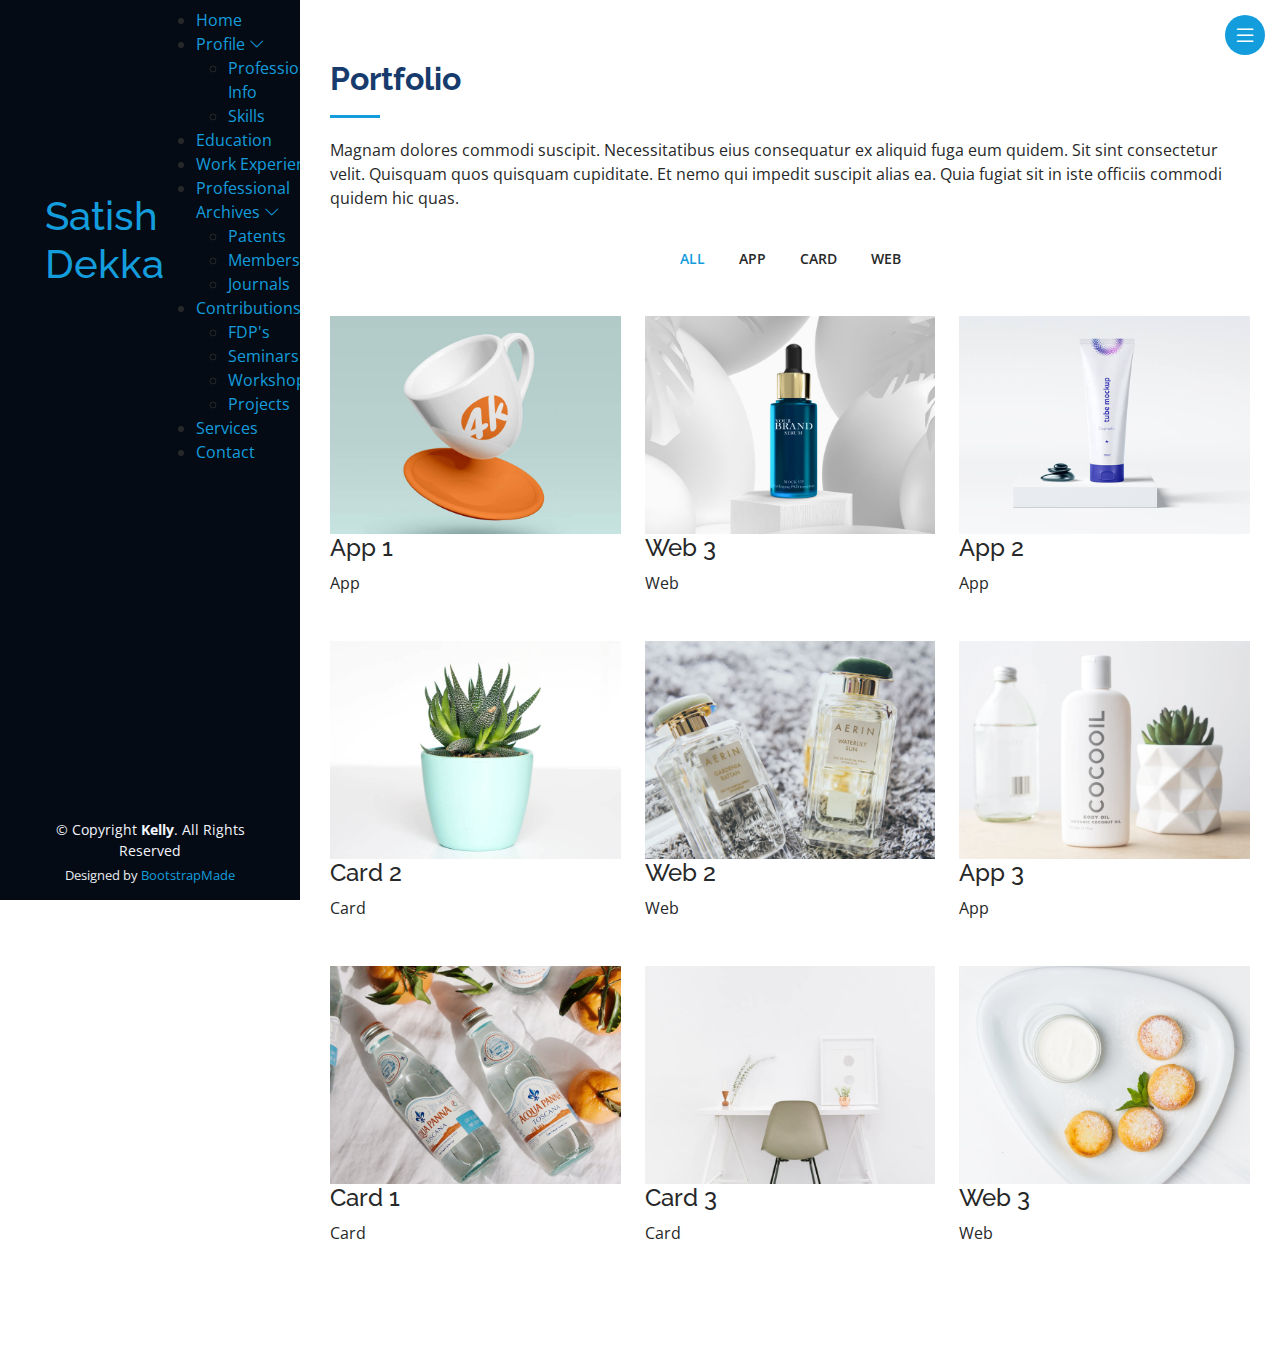
<file: portfolio.html>
<!DOCTYPE html>
<html lang="en">

<head>
  <meta charset="utf-8">
  <meta content="width=device-width, initial-scale=1.0" name="viewport">

  <title>Portfolio - Kelly Bootstrap Template</title>
  <meta content="" name="description">
  <meta content="" name="keywords">

  <!-- Favicons -->
  <link href="assets/img/favicon.png" rel="icon">
  <link href="assets/img/apple-touch-icon.png" rel="apple-touch-icon">

  <!-- Google Fonts -->
  <link href="https://fonts.googleapis.com/css?family=Open+Sans:300,300i,400,400i,600,600i,700,700i|Raleway:300,300i,400,400i,500,500i,600,600i,700,700i|Poppins:300,300i,400,400i,500,500i,600,600i,700,700i" rel="stylesheet">

  <!-- Vendor CSS Files -->
  <link href="assets/vendor/aos/aos.css" rel="stylesheet">
  <link href="assets/vendor/bootstrap/css/bootstrap.min.css" rel="stylesheet">
  <link href="assets/vendor/bootstrap-icons/bootstrap-icons.css" rel="stylesheet">
  <link href="assets/vendor/boxicons/css/boxicons.min.css" rel="stylesheet">
  <link href="assets/vendor/glightbox/css/glightbox.min.css" rel="stylesheet">
  <link href="assets/vendor/swiper/swiper-bundle.min.css" rel="stylesheet">

  <!-- Template Main CSS File -->
  <link href="assets/css/style.css" rel="stylesheet">

  <!-- =======================================================
  * Template Name: Kelly
  * Updated: Sep 18 2023 with Bootstrap v5.3.2
  * Template URL: https://bootstrapmade.com/kelly-free-bootstrap-cv-resume-html-template/
  * Author: BootstrapMade.com
  * License: https://bootstrapmade.com/license/
  ======================================================== -->
</head>

<body>

  <!-- ======= Header ======= -->
  <header id="header" class="fixed-top">
    <div class="container-fluid d-flex justify-content-between align-items-center">

      <h1 class="logo me-auto me-lg-0"><a href="index.html">Satish Dekka</a></h1>
      <!-- Uncomment below if you prefer to use an image logo -->
      <!-- <a href="index.html" class="logo"><img src="assets/img/logo.png" alt="" class="img-fluid"></a>-->

      <nav id="navbar" class="navbar order-last order-lg-0">
        <ul>
          <li><a class="active" href="index.html">Home</a></li>
          <li class="dropdown"><a href="#"><span>Profile</span> <i class="bi bi-chevron-down"></i></a>
            <ul>
              <li><a href="#">Professional Info</a></li>
              <li><a href="#">Skills</a></li>
            </ul>
          <li><a href="resume.html">Education</a></li>
          <li><a href="services.html">Work Experience</a></li>
          <li class="dropdown"><a href="#"><span>Professional Archives</span> <i class="bi bi-chevron-down"></i></a>
            <ul>
              <li><a href="#">Patents</a></li>
              <li><a href="#">Memberships</a></li>
              <li><a href="#">Journals</a></li>
            </ul>
            <li class="dropdown"><a href="#"><span>Contributions</span> <i class="bi bi-chevron-down"></i></a>
              <ul>
                <li><a href="#">FDP's</a></li>
                <li><a href="#">Seminars</a></li>
                <li><a href="#">Workshops</a></li>
                <li><a href="#">Projects</a></li>
              </ul>
          <li><a href="contact.html">Services</a></li>
          <li><a href="contact.html">Contact</a></li>
        </ul>
        <i class="bi bi-list mobile-nav-toggle"></i>
      </nav><!-- .navbar -->

      <div class="header-social-links">
        <a href="#" class="twitter"><i class="bi bi-twitter"></i></a>
        <a href="#" class="facebook"><i class="bi bi-facebook"></i></a>
        <a href="#" class="instagram"><i class="bi bi-instagram"></i></a>
        <a href="#" class="linkedin"><i class="bi bi-linkedin"></i></i></a>
      </div>

    </div>

  </header><!-- End Header -->

  <main id="main">

    <!-- ======= Portfolio Section ======= -->
    <section id="portfolio" class="portfolio">
      <div class="container" data-aos="fade-up">

        <div class="section-title">
          <h2>Portfolio</h2>
          <p>Magnam dolores commodi suscipit. Necessitatibus eius consequatur ex aliquid fuga eum quidem. Sit sint consectetur velit. Quisquam quos quisquam cupiditate. Et nemo qui impedit suscipit alias ea. Quia fugiat sit in iste officiis commodi quidem hic quas.</p>
        </div>

        <div class="row" data-aos="fade-up" data-aos-delay="100">
          <div class="col-lg-12 d-flex justify-content-center">
            <ul id="portfolio-flters">
              <li data-filter="*" class="filter-active">All</li>
              <li data-filter=".filter-app">App</li>
              <li data-filter=".filter-card">Card</li>
              <li data-filter=".filter-web">Web</li>
            </ul>
          </div>
        </div>

        <div class="row portfolio-container" data-aos="fade-up" data-aos-delay="200">

          <div class="col-lg-4 col-md-6 portfolio-item filter-app">
            <div class="portfolio-wrap">
              <img src="assets/img/portfolio/portfolio-1.jpg" class="img-fluid" alt="">
              <div class="portfolio-info">
                <h4>App 1</h4>
                <p>App</p>
                <div class="portfolio-links">
                  <a href="assets/img/portfolio/portfolio-1.jpg" data-gallery="portfolioGallery" class="portfolio-lightbox" title="App 1"><i class="bx bx-plus"></i></a>
                  <a href="portfolio-details.html" class="portfolio-details-lightbox" data-glightbox="type: external" title="Portfolio Details"><i class="bx bx-link"></i></a>
                </div>
              </div>
            </div>
          </div>

          <div class="col-lg-4 col-md-6 portfolio-item filter-web">
            <div class="portfolio-wrap">
              <img src="assets/img/portfolio/portfolio-2.jpg" class="img-fluid" alt="">
              <div class="portfolio-info">
                <h4>Web 3</h4>
                <p>Web</p>
                <div class="portfolio-links">
                  <a href="assets/img/portfolio/portfolio-2.jpg" data-gallery="portfolioGallery" class="portfolio-lightbox" title="Web 3"><i class="bx bx-plus"></i></a>
                  <a href="portfolio-details.html" class="portfolio-details-lightbox" data-glightbox="type: external" title="Portfolio Details"><i class="bx bx-link"></i></a>
                </div>
              </div>
            </div>
          </div>

          <div class="col-lg-4 col-md-6 portfolio-item filter-app">
            <div class="portfolio-wrap">
              <img src="assets/img/portfolio/portfolio-3.jpg" class="img-fluid" alt="">
              <div class="portfolio-info">
                <h4>App 2</h4>
                <p>App</p>
                <div class="portfolio-links">
                  <a href="assets/img/portfolio/portfolio-3.jpg" data-gallery="portfolioGallery" class="portfolio-lightbox" title="App 2"><i class="bx bx-plus"></i></a>
                  <a href="portfolio-details.html" class="portfolio-details-lightbox" data-glightbox="type: external" title="Portfolio Details"><i class="bx bx-link"></i></a>
                </div>
              </div>
            </div>
          </div>

          <div class="col-lg-4 col-md-6 portfolio-item filter-card">
            <div class="portfolio-wrap">
              <img src="assets/img/portfolio/portfolio-4.jpg" class="img-fluid" alt="">
              <div class="portfolio-info">
                <h4>Card 2</h4>
                <p>Card</p>
                <div class="portfolio-links">
                  <a href="assets/img/portfolio/portfolio-4.jpg" data-gallery="portfolioGallery" class="portfolio-lightbox" title="Card 2"><i class="bx bx-plus"></i></a>
                  <a href="portfolio-details.html" class="portfolio-details-lightbox" data-glightbox="type: external" title="Portfolio Details"><i class="bx bx-link"></i></a>
                </div>
              </div>
            </div>
          </div>

          <div class="col-lg-4 col-md-6 portfolio-item filter-web">
            <div class="portfolio-wrap">
              <img src="assets/img/portfolio/portfolio-5.jpg" class="img-fluid" alt="">
              <div class="portfolio-info">
                <h4>Web 2</h4>
                <p>Web</p>
                <div class="portfolio-links">
                  <a href="assets/img/portfolio/portfolio-5.jpg" data-gallery="portfolioGallery" class="portfolio-lightbox" title="Web 2"><i class="bx bx-plus"></i></a>
                  <a href="portfolio-details.html" class="portfolio-details-lightbox" data-glightbox="type: external" title="Portfolio Details"><i class="bx bx-link"></i></a>
                </div>
              </div>
            </div>
          </div>

          <div class="col-lg-4 col-md-6 portfolio-item filter-app">
            <div class="portfolio-wrap">
              <img src="assets/img/portfolio/portfolio-6.jpg" class="img-fluid" alt="">
              <div class="portfolio-info">
                <h4>App 3</h4>
                <p>App</p>
                <div class="portfolio-links">
                  <a href="assets/img/portfolio/portfolio-6.jpg" data-gallery="portfolioGallery" class="portfolio-lightbox" title="App 3"><i class="bx bx-plus"></i></a>
                  <a href="portfolio-details.html" class="portfolio-details-lightbox" data-glightbox="type: external" title="Portfolio Details"><i class="bx bx-link"></i></a>
                </div>
              </div>
            </div>
          </div>

          <div class="col-lg-4 col-md-6 portfolio-item filter-card">
            <div class="portfolio-wrap">
              <img src="assets/img/portfolio/portfolio-7.jpg" class="img-fluid" alt="">
              <div class="portfolio-info">
                <h4>Card 1</h4>
                <p>Card</p>
                <div class="portfolio-links">
                  <a href="assets/img/portfolio/portfolio-7.jpg" data-gallery="portfolioGallery" class="portfolio-lightbox" title="Card 1"><i class="bx bx-plus"></i></a>
                  <a href="portfolio-details.html" class="portfolio-details-lightbox" data-glightbox="type: external" title="Portfolio Details"><i class="bx bx-link"></i></a>
                </div>
              </div>
            </div>
          </div>

          <div class="col-lg-4 col-md-6 portfolio-item filter-card">
            <div class="portfolio-wrap">
              <img src="assets/img/portfolio/portfolio-8.jpg" class="img-fluid" alt="">
              <div class="portfolio-info">
                <h4>Card 3</h4>
                <p>Card</p>
                <div class="portfolio-links">
                  <a href="assets/img/portfolio/portfolio-8.jpg" data-gallery="portfolioGallery" class="portfolio-lightbox" title="Card 3"><i class="bx bx-plus"></i></a>
                  <a href="portfolio-details.html" class="portfolio-details-lightbox" data-glightbox="type: external" title="Portfolio Details"><i class="bx bx-link"></i></a>
                </div>
              </div>
            </div>
          </div>

          <div class="col-lg-4 col-md-6 portfolio-item filter-web">
            <div class="portfolio-wrap">
              <img src="assets/img/portfolio/portfolio-9.jpg" class="img-fluid" alt="">
              <div class="portfolio-info">
                <h4>Web 3</h4>
                <p>Web</p>
                <div class="portfolio-links">
                  <a href="assets/img/portfolio/portfolio-9.jpg" data-gallery="portfolioGallery" class="portfolio-lightbox" title="Web 3"><i class="bx bx-plus"></i></a>
                  <a href="portfolio-details.html" class="portfolio-details-lightbox" data-glightbox="type: external" title="Portfolio Details"><i class="bx bx-link"></i></a>
                </div>
              </div>
            </div>
          </div>

        </div>

      </div>
    </section><!-- End Portfolio Section -->

  </main><!-- End #main -->

  <!-- ======= Footer ======= -->
  <footer id="footer">
    <div class="container">
      <div class="copyright">
        &copy; Copyright <strong><span>Kelly</span></strong>. All Rights Reserved
      </div>
      <div class="credits">
        <!-- All the links in the footer should remain intact. -->
        <!-- You can delete the links only if you purchased the pro version. -->
        <!-- Licensing information: https://bootstrapmade.com/license/ -->
        <!-- Purchase the pro version with working PHP/AJAX contact form: https://bootstrapmade.com/kelly-free-bootstrap-cv-resume-html-template/ -->
        Designed by <a href="https://bootstrapmade.com/">BootstrapMade</a>
      </div>
    </div>
  </footer><!-- End  Footer -->

  <div id="preloader"></div>
  <a href="#" class="back-to-top d-flex align-items-center justify-content-center"><i class="bi bi-arrow-up-short"></i></a>

  <!-- Vendor JS Files -->
  <script src="assets/vendor/purecounter/purecounter_vanilla.js"></script>
  <script src="assets/vendor/aos/aos.js"></script>
  <script src="assets/vendor/bootstrap/js/bootstrap.bundle.min.js"></script>
  <script src="assets/vendor/glightbox/js/glightbox.min.js"></script>
  <script src="assets/vendor/isotope-layout/isotope.pkgd.min.js"></script>
  <script src="assets/vendor/swiper/swiper-bundle.min.js"></script>
  <script src="assets/vendor/waypoints/noframework.waypoints.js"></script>
  <script src="assets/vendor/php-email-form/validate.js"></script>

  <!-- Template Main JS File -->
  <script src="assets/js/main.js"></script>

</body>

</html>
</file>
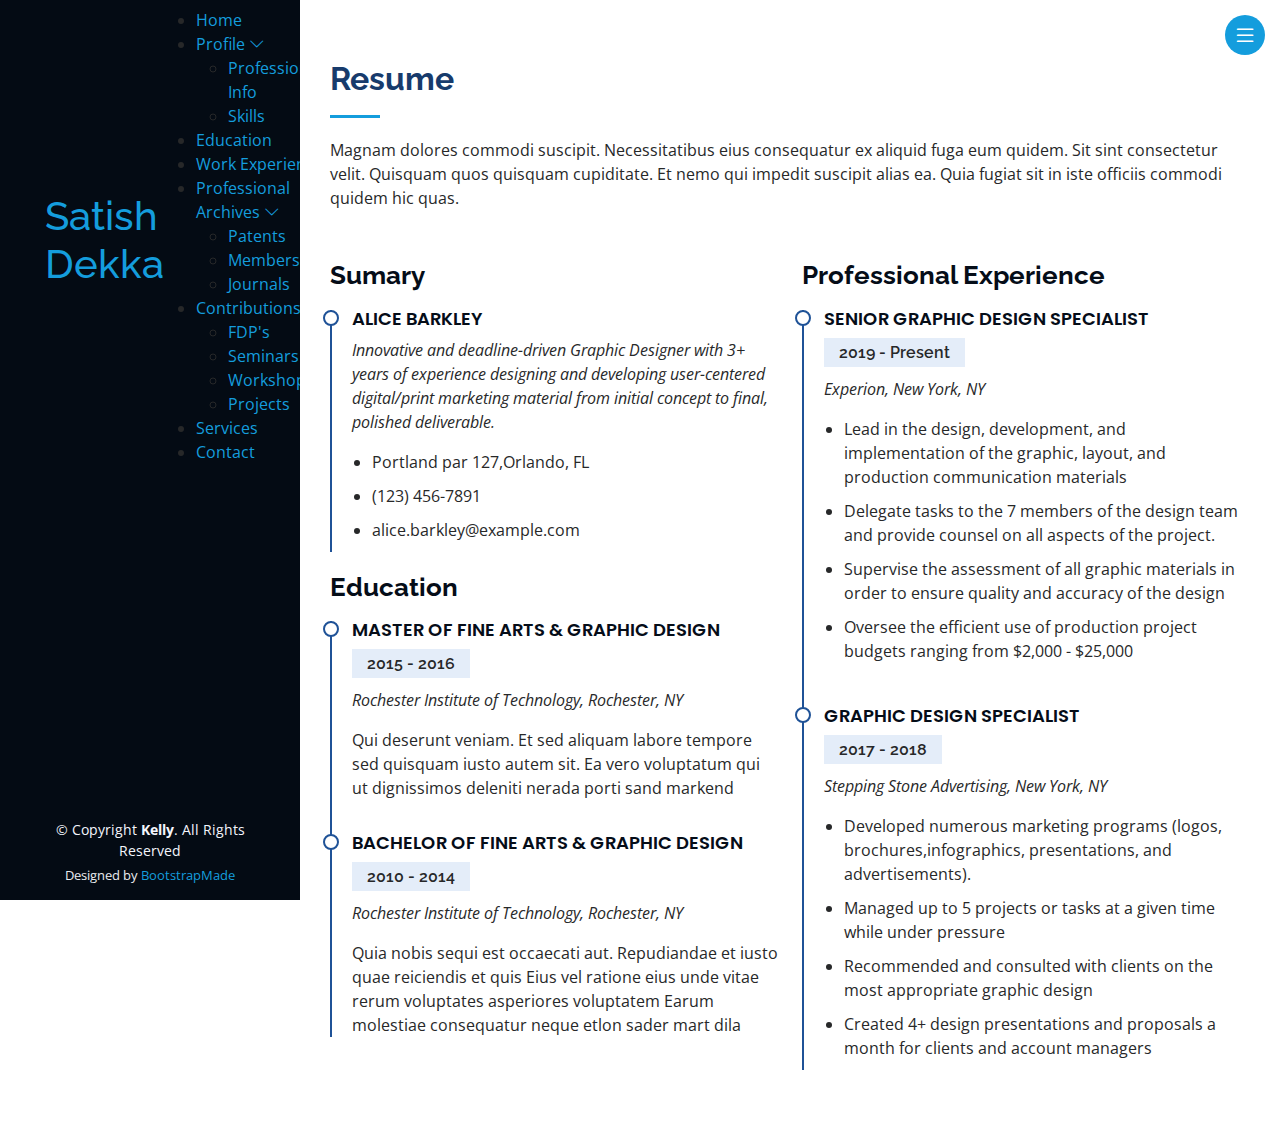
<file: resume.html>
<!DOCTYPE html>
<html lang="en">

<head>
  <meta charset="utf-8">
  <meta content="width=device-width, initial-scale=1.0" name="viewport">

  <title>Resume - Kelly Bootstrap Template</title>
  <meta content="" name="description">
  <meta content="" name="keywords">

  <!-- Favicons -->
  <link href="assets/img/favicon.png" rel="icon">
  <link href="assets/img/apple-touch-icon.png" rel="apple-touch-icon">

  <!-- Google Fonts -->
  <link href="https://fonts.googleapis.com/css?family=Open+Sans:300,300i,400,400i,600,600i,700,700i|Raleway:300,300i,400,400i,500,500i,600,600i,700,700i|Poppins:300,300i,400,400i,500,500i,600,600i,700,700i" rel="stylesheet">

  <!-- Vendor CSS Files -->
  <link href="assets/vendor/aos/aos.css" rel="stylesheet">
  <link href="assets/vendor/bootstrap/css/bootstrap.min.css" rel="stylesheet">
  <link href="assets/vendor/bootstrap-icons/bootstrap-icons.css" rel="stylesheet">
  <link href="assets/vendor/boxicons/css/boxicons.min.css" rel="stylesheet">
  <link href="assets/vendor/glightbox/css/glightbox.min.css" rel="stylesheet">
  <link href="assets/vendor/swiper/swiper-bundle.min.css" rel="stylesheet">

  <!-- Template Main CSS File -->
  <link href="assets/css/style.css" rel="stylesheet">

  <!-- =======================================================
  * Template Name: Kelly
  * Updated: Sep 18 2023 with Bootstrap v5.3.2
  * Template URL: https://bootstrapmade.com/kelly-free-bootstrap-cv-resume-html-template/
  * Author: BootstrapMade.com
  * License: https://bootstrapmade.com/license/
  ======================================================== -->
</head>

<body>

  <!-- ======= Header ======= -->
  <header id="header" class="fixed-top">
    <div class="container-fluid d-flex justify-content-between align-items-center">

      <h1 class="logo me-auto me-lg-0"><a href="index.html">Satish Dekka</a></h1>
      <!-- Uncomment below if you prefer to use an image logo -->
      <!-- <a href="index.html" class="logo"><img src="assets/img/logo.png" alt="" class="img-fluid"></a>-->

      <nav id="navbar" class="navbar order-last order-lg-0">
        <ul>
          <li><a href="index.html">Home</a></li>
          <li class="dropdown"><a href="#"><span>Profile</span> <i class="bi bi-chevron-down"></i></a>
            <ul>
              <li><a href="#">Professional Info</a></li>
              <li><a href="#">Skills</a></li>
            </ul>
          <li><a class="active" href="resume.html">Education</a></li>
          <li><a href="services.html">Work Experience</a></li>
          <li class="dropdown"><a href="#"><span>Professional Archives</span> <i class="bi bi-chevron-down"></i></a>
            <ul>
              <li><a href="#">Patents</a></li>
              <li><a href="#">Memberships</a></li>
              <li><a href="#">Journals</a></li>
            </ul>
            <li class="dropdown"><a href="#"><span>Contributions</span> <i class="bi bi-chevron-down"></i></a>
              <ul>
                <li><a href="#">FDP's</a></li>
                <li><a href="#">Seminars</a></li>
                <li><a href="#">Workshops</a></li>
                <li><a href="#">Projects</a></li>
              </ul>
          <li><a href="contact.html">Services</a></li>
          <li><a href="contact.html">Contact</a></li>
        </ul>
        <i class="bi bi-list mobile-nav-toggle"></i>
      </nav><!-- .navbar -->

      <div class="header-social-links">
        <a href="#" class="twitter"><i class="bi bi-twitter"></i></a>
        <a href="#" class="facebook"><i class="bi bi-facebook"></i></a>
        <a href="#" class="instagram"><i class="bi bi-instagram"></i></a>
        <a href="#" class="linkedin"><i class="bi bi-linkedin"></i></i></a>
      </div>

    </div>

  </header><!-- End Header -->

  <main id="main">

    <!-- ======= Resume Section ======= -->
    <section id="resume" class="resume">
      <div class="container" data-aos="fade-up">

        <div class="section-title">
          <h2>Resume</h2>
          <p>Magnam dolores commodi suscipit. Necessitatibus eius consequatur ex aliquid fuga eum quidem. Sit sint consectetur velit. Quisquam quos quisquam cupiditate. Et nemo qui impedit suscipit alias ea. Quia fugiat sit in iste officiis commodi quidem hic quas.</p>
        </div>

        <div class="row">
          <div class="col-lg-6">
            <h3 class="resume-title">Sumary</h3>
            <div class="resume-item pb-0">
              <h4>Alice Barkley</h4>
              <p><em>Innovative and deadline-driven Graphic Designer with 3+ years of experience designing and developing user-centered digital/print marketing material from initial concept to final, polished deliverable.</em></p>
              <p>
              <ul>
                <li>Portland par 127,Orlando, FL</li>
                <li>(123) 456-7891</li>
                <li>alice.barkley@example.com</li>
              </ul>
              </p>
            </div>

            <h3 class="resume-title">Education</h3>
            <div class="resume-item">
              <h4>Master of Fine Arts &amp; Graphic Design</h4>
              <h5>2015 - 2016</h5>
              <p><em>Rochester Institute of Technology, Rochester, NY</em></p>
              <p>Qui deserunt veniam. Et sed aliquam labore tempore sed quisquam iusto autem sit. Ea vero voluptatum qui ut dignissimos deleniti nerada porti sand markend</p>
            </div>
            <div class="resume-item">
              <h4>Bachelor of Fine Arts &amp; Graphic Design</h4>
              <h5>2010 - 2014</h5>
              <p><em>Rochester Institute of Technology, Rochester, NY</em></p>
              <p>Quia nobis sequi est occaecati aut. Repudiandae et iusto quae reiciendis et quis Eius vel ratione eius unde vitae rerum voluptates asperiores voluptatem Earum molestiae consequatur neque etlon sader mart dila</p>
            </div>
          </div>
          <div class="col-lg-6">
            <h3 class="resume-title">Professional Experience</h3>
            <div class="resume-item">
              <h4>Senior graphic design specialist</h4>
              <h5>2019 - Present</h5>
              <p><em>Experion, New York, NY </em></p>
              <p>
              <ul>
                <li>Lead in the design, development, and implementation of the graphic, layout, and production communication materials</li>
                <li>Delegate tasks to the 7 members of the design team and provide counsel on all aspects of the project. </li>
                <li>Supervise the assessment of all graphic materials in order to ensure quality and accuracy of the design</li>
                <li>Oversee the efficient use of production project budgets ranging from $2,000 - $25,000</li>
              </ul>
              </p>
            </div>
            <div class="resume-item">
              <h4>Graphic design specialist</h4>
              <h5>2017 - 2018</h5>
              <p><em>Stepping Stone Advertising, New York, NY</em></p>
              <p>
              <ul>
                <li>Developed numerous marketing programs (logos, brochures,infographics, presentations, and advertisements).</li>
                <li>Managed up to 5 projects or tasks at a given time while under pressure</li>
                <li>Recommended and consulted with clients on the most appropriate graphic design</li>
                <li>Created 4+ design presentations and proposals a month for clients and account managers</li>
              </ul>
              </p>
            </div>
          </div>
        </div>

      </div>
    </section><!-- End Resume Section -->

  </main><!-- End #main -->

  <!-- ======= Footer ======= -->
  <footer id="footer">
    <div class="container">
      <div class="copyright">
        &copy; Copyright <strong><span>Kelly</span></strong>. All Rights Reserved
      </div>
      <div class="credits">
        <!-- All the links in the footer should remain intact. -->
        <!-- You can delete the links only if you purchased the pro version. -->
        <!-- Licensing information: https://bootstrapmade.com/license/ -->
        <!-- Purchase the pro version with working PHP/AJAX contact form: https://bootstrapmade.com/kelly-free-bootstrap-cv-resume-html-template/ -->
        Designed by <a href="https://bootstrapmade.com/">BootstrapMade</a>
      </div>
    </div>
  </footer><!-- End  Footer -->

  <div id="preloader"></div>
  <a href="#" class="back-to-top d-flex align-items-center justify-content-center"><i class="bi bi-arrow-up-short"></i></a>

  <!-- Vendor JS Files -->
  <script src="assets/vendor/purecounter/purecounter_vanilla.js"></script>
  <script src="assets/vendor/aos/aos.js"></script>
  <script src="assets/vendor/bootstrap/js/bootstrap.bundle.min.js"></script>
  <script src="assets/vendor/glightbox/js/glightbox.min.js"></script>
  <script src="assets/vendor/isotope-layout/isotope.pkgd.min.js"></script>
  <script src="assets/vendor/swiper/swiper-bundle.min.js"></script>
  <script src="assets/vendor/waypoints/noframework.waypoints.js"></script>
  <script src="assets/vendor/php-email-form/validate.js"></script>

  <!-- Template Main JS File -->
  <script src="assets/js/main.js"></script>

</body>

</html>
</file>
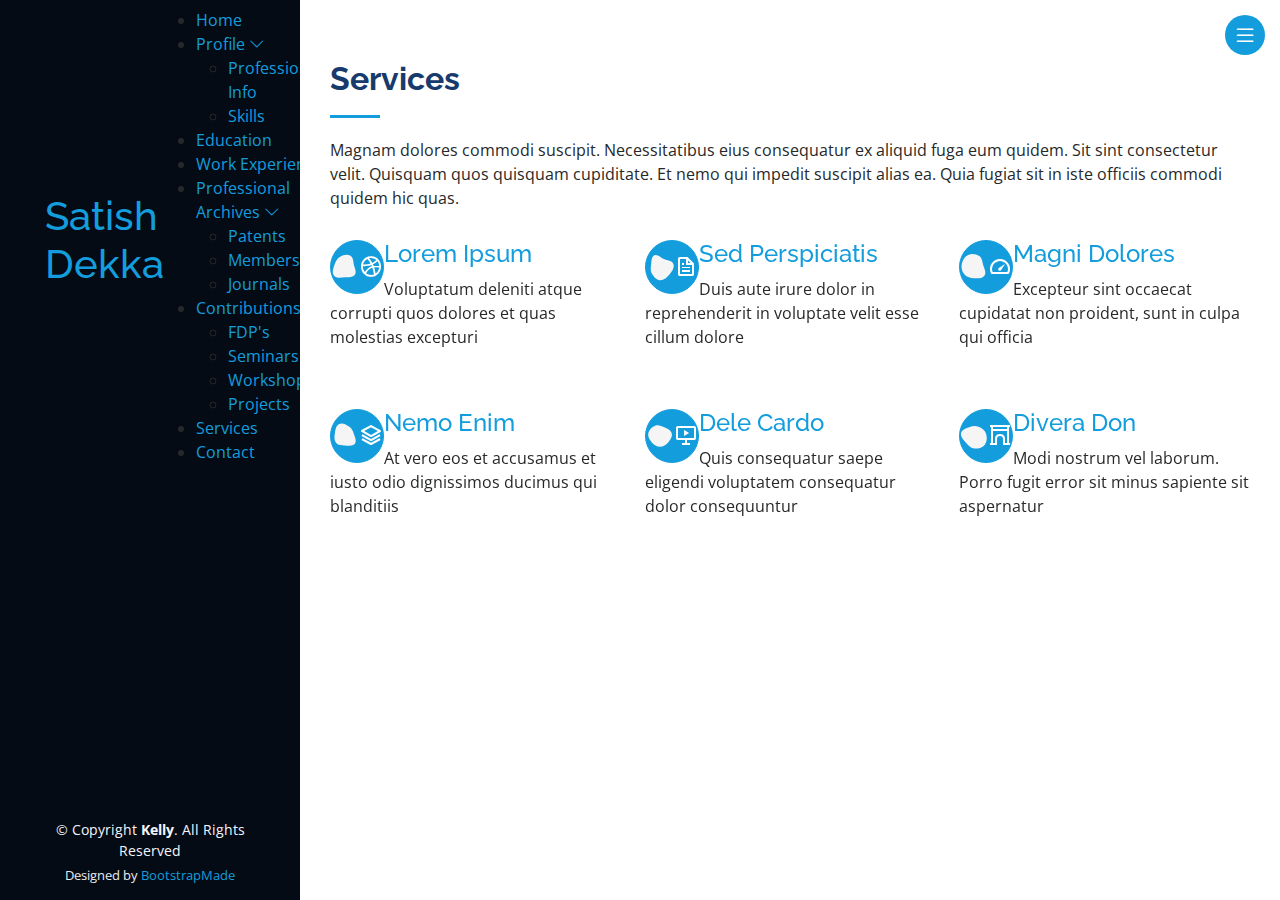
<file: services.html>
<!DOCTYPE html>
<html lang="en">

<head>
  <meta charset="utf-8">
  <meta content="width=device-width, initial-scale=1.0" name="viewport">

  <title>Services - Kelly Bootstrap Template</title>
  <meta content="" name="description">
  <meta content="" name="keywords">

  <!-- Favicons -->
  <link href="assets/img/favicon.png" rel="icon">
  <link href="assets/img/apple-touch-icon.png" rel="apple-touch-icon">

  <!-- Google Fonts -->
  <link href="https://fonts.googleapis.com/css?family=Open+Sans:300,300i,400,400i,600,600i,700,700i|Raleway:300,300i,400,400i,500,500i,600,600i,700,700i|Poppins:300,300i,400,400i,500,500i,600,600i,700,700i" rel="stylesheet">

  <!-- Vendor CSS Files -->
  <link href="assets/vendor/aos/aos.css" rel="stylesheet">
  <link href="assets/vendor/bootstrap/css/bootstrap.min.css" rel="stylesheet">
  <link href="assets/vendor/bootstrap-icons/bootstrap-icons.css" rel="stylesheet">
  <link href="assets/vendor/boxicons/css/boxicons.min.css" rel="stylesheet">
  <link href="assets/vendor/glightbox/css/glightbox.min.css" rel="stylesheet">
  <link href="assets/vendor/swiper/swiper-bundle.min.css" rel="stylesheet">

  <!-- Template Main CSS File -->
  <link href="assets/css/style.css" rel="stylesheet">

  <!-- =======================================================
  * Template Name: Kelly
  * Updated: Sep 18 2023 with Bootstrap v5.3.2
  * Template URL: https://bootstrapmade.com/kelly-free-bootstrap-cv-resume-html-template/
  * Author: BootstrapMade.com
  * License: https://bootstrapmade.com/license/
  ======================================================== -->
</head>

<body>

  <header id="header" class="fixed-top">
    <div class="container-fluid d-flex justify-content-between align-items-center">

      <h1 class="logo me-auto me-lg-0"><a href="index.html">Satish Dekka</a></h1>
      <!-- Uncomment below if you prefer to use an image logo -->
      <!-- <a href="index.html" class="logo"><img src="assets/img/logo.png" alt="" class="img-fluid"></a>-->

      <nav id="navbar" class="navbar order-last order-lg-0">
        <ul>
          <li><a href="index.html">Home</a></li>
          <li class="dropdown"><a href="#"><span>Profile</span> <i class="bi bi-chevron-down"></i></a>
            <ul>
              <li><a href="#">Professional Info</a></li>
              <li><a href="#">Skills</a></li>
            </ul>
          <li><a href="resume.html">Education</a></li>
          <li><a class="active" href="services.html">Work Experience</a></li>
          <li class="dropdown"><a href="#"><span>Professional Archives</span> <i class="bi bi-chevron-down"></i></a>
            <ul>
              <li><a href="#">Patents</a></li>
              <li><a href="#">Memberships</a></li>
              <li><a href="#">Journals</a></li>
            </ul>
            <li class="dropdown"><a href="#"><span>Contributions</span> <i class="bi bi-chevron-down"></i></a>
              <ul>
                <li><a href="#">FDP's</a></li>
                <li><a href="#">Seminars</a></li>
                <li><a href="#">Workshops</a></li>
                <li><a href="#">Projects</a></li>
              </ul>
          <li><a href="contact.html">Services</a></li>
          <li><a href="contact.html">Contact</a></li>
        </ul>
        <i class="bi bi-list mobile-nav-toggle"></i>
      </nav><!-- .navbar -->

      <div class="header-social-links">
        <a href="#" class="twitter"><i class="bi bi-twitter"></i></a>
        <a href="#" class="facebook"><i class="bi bi-facebook"></i></a>
        <a href="#" class="instagram"><i class="bi bi-instagram"></i></a>
        <a href="#" class="linkedin"><i class="bi bi-linkedin"></i></i></a>
      </div>

    </div>

  </header><!-- End Header -->

  <main id="main">

    <!-- ======= Services Section ======= -->
    <section id="services" class="services">
      <div class="container" data-aos="fade-up">

        <div class="section-title">
          <h2>Services</h2>
          <p>Magnam dolores commodi suscipit. Necessitatibus eius consequatur ex aliquid fuga eum quidem. Sit sint consectetur velit. Quisquam quos quisquam cupiditate. Et nemo qui impedit suscipit alias ea. Quia fugiat sit in iste officiis commodi quidem hic quas.</p>
        </div>

        <div class="row">
          <div class="col-lg-4 col-md-6 d-flex align-items-stretch" data-aos="zoom-in" data-aos-delay="100">
            <div class="icon-box iconbox-blue">
              <div class="icon">
                <svg width="100" height="100" viewBox="0 0 600 600" xmlns="http://www.w3.org/2000/svg">
                  <path stroke="none" stroke-width="0" fill="#f5f5f5" d="M300,521.0016835830174C376.1290562159157,517.8887921683347,466.0731472004068,529.7835943286574,510.70327084640275,468.03025145048787C554.3714126377745,407.6079735673963,508.03601936045806,328.9844924480964,491.2728898941984,256.3432110539036C474.5976632858925,184.082847569629,479.9380746630129,96.60480741107993,416.23090153303,58.64404602377083C348.86323505073057,18.502131276798302,261.93793281208167,40.57373210992963,193.5410806939664,78.93577620505333C130.42746243093433,114.334589627462,98.30271207620316,179.96522072025542,76.75703585869454,249.04625023123273C51.97151888228291,328.5150500222984,13.704378332031375,421.85034740162234,66.52175969318436,486.19268352777647C119.04800174914682,550.1803526380478,217.28368757567262,524.383925680826,300,521.0016835830174"></path>
                </svg>
                <i class="bx bxl-dribbble"></i>
              </div>
              <h4><a href="">Lorem Ipsum</a></h4>
              <p>Voluptatum deleniti atque corrupti quos dolores et quas molestias excepturi</p>
            </div>
          </div>

          <div class="col-lg-4 col-md-6 d-flex align-items-stretch mt-4 mt-md-0" data-aos="zoom-in" data-aos-delay="200">
            <div class="icon-box iconbox-orange ">
              <div class="icon">
                <svg width="100" height="100" viewBox="0 0 600 600" xmlns="http://www.w3.org/2000/svg">
                  <path stroke="none" stroke-width="0" fill="#f5f5f5" d="M300,582.0697525312426C382.5290701553225,586.8405444964366,449.9789794690241,525.3245884688669,502.5850820975895,461.55621195738473C556.606425686781,396.0723002908107,615.8543463187945,314.28637112970534,586.6730223649479,234.56875336149918C558.9533121215079,158.8439757836574,454.9685369536778,164.00468322053177,381.49747125262974,130.76875717737553C312.15926192815925,99.40240125094834,248.97055460311594,18.661163978235184,179.8680185752513,50.54337015887873C110.5421016452524,82.52863877960104,119.82277516462835,180.83849132639028,109.12597500060166,256.43424936330496C100.08760227029461,320.3096726198365,92.17705696193138,384.0621239912766,124.79988738764834,439.7174275375508C164.83382741302287,508.01625554203684,220.96474134820875,577.5009287672846,300,582.0697525312426"></path>
                </svg>
                <i class="bx bx-file"></i>
              </div>
              <h4><a href="">Sed Perspiciatis</a></h4>
              <p>Duis aute irure dolor in reprehenderit in voluptate velit esse cillum dolore</p>
            </div>
          </div>

          <div class="col-lg-4 col-md-6 d-flex align-items-stretch mt-4 mt-lg-0" data-aos="zoom-in" data-aos-delay="300">
            <div class="icon-box iconbox-pink">
              <div class="icon">
                <svg width="100" height="100" viewBox="0 0 600 600" xmlns="http://www.w3.org/2000/svg">
                  <path stroke="none" stroke-width="0" fill="#f5f5f5" d="M300,541.5067337569781C382.14930387511276,545.0595476570109,479.8736841581634,548.3450877840088,526.4010558755058,480.5488172755941C571.5218469581645,414.80211281144784,517.5187510058486,332.0715597781072,496.52539010469104,255.14436215662573C477.37192572678356,184.95920475031193,473.57363656557914,105.61284051026155,413.0603344069578,65.22779650032875C343.27470386102294,18.654635553484475,251.2091493199835,5.337323636656869,175.0934190732945,40.62881213300186C97.87086631185822,76.43348514350839,51.98124368387456,156.15599469081315,36.44837278890362,239.84606092416172C21.716077023791087,319.22268207091537,43.775223500013084,401.1760424656574,96.891909868211,461.97329694683043C147.22146801428983,519.5804099606455,223.5754009179313,538.201503339737,300,541.5067337569781"></path>
                </svg>
                <i class="bx bx-tachometer"></i>
              </div>
              <h4><a href="">Magni Dolores</a></h4>
              <p>Excepteur sint occaecat cupidatat non proident, sunt in culpa qui officia</p>
            </div>
          </div>

          <div class="col-lg-4 col-md-6 d-flex align-items-stretch mt-4" data-aos="zoom-in" data-aos-delay="100">
            <div class="icon-box iconbox-yellow">
              <div class="icon">
                <svg width="100" height="100" viewBox="0 0 600 600" xmlns="http://www.w3.org/2000/svg">
                  <path stroke="none" stroke-width="0" fill="#f5f5f5" d="M300,503.46388370962813C374.79870501325706,506.71871716319447,464.8034551963731,527.1746412648533,510.4981551193396,467.86667711651364C555.9287308511215,408.9015244558933,512.6030010748507,327.5744911775523,490.211057578863,256.5855673507754C471.097692560561,195.9906835881958,447.69079081568157,138.11976852964426,395.19560036434837,102.3242989838813C329.3053358748298,57.3949838291264,248.02791733380457,8.279543830951368,175.87071277845988,42.242879143198664C103.41431057327972,76.34704239035025,93.79494320519305,170.9812938413882,81.28167332365135,250.07896920659033C70.17666984294237,320.27484674793965,64.84698225790005,396.69656628748305,111.28512138212992,450.4950937839243C156.20124167950087,502.5303643271138,231.32542653798444,500.4755392045468,300,503.46388370962813"></path>
                </svg>
                <i class="bx bx-layer"></i>
              </div>
              <h4><a href="">Nemo Enim</a></h4>
              <p>At vero eos et accusamus et iusto odio dignissimos ducimus qui blanditiis</p>
            </div>
          </div>

          <div class="col-lg-4 col-md-6 d-flex align-items-stretch mt-4" data-aos="zoom-in" data-aos-delay="200">
            <div class="icon-box iconbox-red">
              <div class="icon">
                <svg width="100" height="100" viewBox="0 0 600 600" xmlns="http://www.w3.org/2000/svg">
                  <path stroke="none" stroke-width="0" fill="#f5f5f5" d="M300,532.3542879108572C369.38199826031484,532.3153073249985,429.10787420159085,491.63046689027357,474.5244479745417,439.17860296908856C522.8885846962883,383.3225815378663,569.1668002868075,314.3205725914397,550.7432151929288,242.7694973846089C532.6665558377875,172.5657663291529,456.2379748765914,142.6223662098291,390.3689995646985,112.34683881706744C326.66090330228417,83.06452184765237,258.84405631176094,53.51806209861945,193.32584062364296,78.48882559362697C121.61183558270385,105.82097193414197,62.805066853699245,167.19869350419734,48.57481801355237,242.6138429142374C34.843463184063346,315.3850353017275,76.69343916112496,383.4422959591041,125.22947124332185,439.3748458443577C170.7312796277747,491.8107796887764,230.57421082200815,532.3932930995766,300,532.3542879108572"></path>
                </svg>
                <i class="bx bx-slideshow"></i>
              </div>
              <h4><a href="">Dele Cardo</a></h4>
              <p>Quis consequatur saepe eligendi voluptatem consequatur dolor consequuntur</p>
            </div>
          </div>

          <div class="col-lg-4 col-md-6 d-flex align-items-stretch mt-4" data-aos="zoom-in" data-aos-delay="300">
            <div class="icon-box iconbox-teal">
              <div class="icon">
                <svg width="100" height="100" viewBox="0 0 600 600" xmlns="http://www.w3.org/2000/svg">
                  <path stroke="none" stroke-width="0" fill="#f5f5f5" d="M300,566.797414625762C385.7384707136149,576.1784315230908,478.7894351017131,552.8928747891023,531.9192734346935,484.94944893311C584.6109503024035,417.5663521118492,582.489472248146,322.67544863468447,553.9536738515405,242.03673114598146C529.1557734026468,171.96086150256528,465.24506316201064,127.66468636344209,395.9583748389544,100.7403814666027C334.2173773831606,76.7482773500951,269.4350130405921,84.62216499799875,207.1952322260088,107.2889140133804C132.92018162631612,134.33871894543012,41.79353780512637,160.00259165414826,22.644507872594943,236.69541883565114C3.319112789854554,314.0945973066697,72.72355303640163,379.243833228382,124.04198916343866,440.3218312028393C172.9286146004772,498.5055451809895,224.45579914871206,558.5317968840102,300,566.797414625762"></path>
                </svg>
                <i class="bx bx-arch"></i>
              </div>
              <h4><a href="">Divera Don</a></h4>
              <p>Modi nostrum vel laborum. Porro fugit error sit minus sapiente sit aspernatur</p>
            </div>
          </div>

        </div>

      </div>
    </section><!-- End Services Section -->

  </main><!-- End #main -->

  <!-- ======= Footer ======= -->
  <footer id="footer">
    <div class="container">
      <div class="copyright">
        &copy; Copyright <strong><span>Kelly</span></strong>. All Rights Reserved
      </div>
      <div class="credits">
        <!-- All the links in the footer should remain intact. -->
        <!-- You can delete the links only if you purchased the pro version. -->
        <!-- Licensing information: https://bootstrapmade.com/license/ -->
        <!-- Purchase the pro version with working PHP/AJAX contact form: https://bootstrapmade.com/kelly-free-bootstrap-cv-resume-html-template/ -->
        Designed by <a href="https://bootstrapmade.com/">BootstrapMade</a>
      </div>
    </div>
  </footer><!-- End  Footer -->

  <div id="preloader"></div>
  <a href="#" class="back-to-top d-flex align-items-center justify-content-center"><i class="bi bi-arrow-up-short"></i></a>

  <!-- Vendor JS Files -->
  <script src="assets/vendor/purecounter/purecounter_vanilla.js"></script>
  <script src="assets/vendor/aos/aos.js"></script>
  <script src="assets/vendor/bootstrap/js/bootstrap.bundle.min.js"></script>
  <script src="assets/vendor/glightbox/js/glightbox.min.js"></script>
  <script src="assets/vendor/isotope-layout/isotope.pkgd.min.js"></script>
  <script src="assets/vendor/swiper/swiper-bundle.min.js"></script>
  <script src="assets/vendor/waypoints/noframework.waypoints.js"></script>
  <script src="assets/vendor/php-email-form/validate.js"></script>

  <!-- Template Main JS File -->
  <script src="assets/js/main.js"></script>

</body>

</html>
</file>
<file: assets/css/style.css>
/**
* Template Name: iPortfolio
* Updated: Jul 27 2023 with Bootstrap v5.3.1
* Template URL: https://bootstrapmade.com/iportfolio-bootstrap-portfolio-websites-template/
* Author: BootstrapMade.com
* License: https://bootstrapmade.com/license/
*/

/*--------------------------------------------------------------
# General
--------------------------------------------------------------*/
body {
  font-family: "Open Sans", sans-serif;
  color: #272829;
}

a {
  color: #149ddd;
  text-decoration: none;
}

a:hover {
  color: #37b3ed;
  text-decoration: none;
}

h1,
h2,
h3,
h4,
h5,
h6 {
  font-family: "Raleway", sans-serif;
}

/*--------------------------------------------------------------
# Back to top button
--------------------------------------------------------------*/
.back-to-top {
  position: fixed;
  visibility: hidden;
  opacity: 0;
  right: 15px;
  bottom: 15px;
  z-index: 996;
  background: #149ddd;
  width: 40px;
  height: 40px;
  border-radius: 50px;
  transition: all 0.4s;
}

.back-to-top i {
  font-size: 28px;
  color: #fff;
  line-height: 0;
}

.back-to-top:hover {
  background: #2eafec;
  color: #fff;
}

.back-to-top.active {
  visibility: visible;
  opacity: 1;
}

/*--------------------------------------------------------------
# Header
--------------------------------------------------------------*/
#header {
  position: fixed;
  top: 0;
  left: 0;
  bottom: 0;
  width: 300px;
  transition: all ease-in-out 0.5s;
  z-index: 9997;
  transition: all 0.5s;
  padding: 0 15px;
  background: #040b14;
  overflow-y: auto;
}

#header .profile img {
  margin: 15px auto;
  display: block;
  width: 120px;
  border: 8px solid #2c2f3f;
}

#header .profile h1 {
  font-size: 24px;
  margin: 0;
  padding: 0;
  font-weight: 600;
  -moz-text-align-last: center;
  text-align-last: center;
  font-family: "Poppins", sans-serif;
}

#header .profile h1 a,
#header .profile h1 a:hover {
  color: #fff;
  text-decoration: none;
}

#header .profile .social-links a {
  font-size: 18px;
  display: inline-block;
  background: #212431;
  color: #fff;
  line-height: 1;
  padding: 8px 0;
  margin-right: 4px;
  border-radius: 50%;
  text-align: center;
  width: 36px;
  height: 36px;
  transition: 0.3s;
}

#header .profile .social-links a:hover {
  background: #149ddd;
  color: #fff;
  text-decoration: none;
}

#main {
  margin-left: 300px;
}

.container,
.container-fluid {
  padding-left: 30px;
  padding-right: 30px;
}

@media (max-width: 1199px) {
  #header {
    left: -300px;
  }

  #main {
    margin-left: 0;
  }

  .container,
  .container-fluid {
    padding-left: 12px;
    padding-right: 12px;
  }
}

/*--------------------------------------------------------------
# Navigation Menu
--------------------------------------------------------------*/
/* Desktop Navigation */
.nav-menu {
  padding: 30px 0 0 0;
}

.nav-menu * {
  margin: 0;
  padding: 0;
  list-style: none;
}

.nav-menu>ul>li {
  position: relative;
  white-space: nowrap;
}

.nav-menu a,
.nav-menu a:focus {
  display: flex;
  align-items: center;
  color: #a8a9b4;
  padding: 12px 15px;
  margin-bottom: 8px;
  transition: 0.3s;
  font-size: 15px;
}

.nav-menu a i,
.nav-menu a:focus i {
  font-size: 24px;
  padding-right: 8px;
  color: #6f7180;
}

.nav-menu a:hover,
.nav-menu .active,
.nav-menu .active:focus,
.nav-menu li:hover>a {
  text-decoration: none;
  color: #fff;
}

.nav-menu a:hover i,
.nav-menu .active i,
.nav-menu .active:focus i,
.nav-menu li:hover>a i {
  color: #149ddd;
}

/* Mobile Navigation */
.mobile-nav-toggle {
  position: fixed;
  right: 15px;
  top: 15px;
  z-index: 9998;
  border: 0;
  font-size: 24px;
  transition: all 0.4s;
  outline: none !important;
  background-color: #149ddd;
  color: #fff;
  width: 40px;
  height: 40px;
  display: inline-flex;
  align-items: center;
  justify-content: center;
  line-height: 0;
  border-radius: 50px;
  cursor: pointer;
}

.mobile-nav-active {
  overflow: hidden;
}

.mobile-nav-active #header {
  left: 0;
}

/*--------------------------------------------------------------
# Hero Section
--------------------------------------------------------------*/
#hero {
  width: 100%;
  height: 100vh;
  /* background: url("") top center; */
  background-color: black;
  background-size: cover;
}

#hero:before {
  content: "";
  background: rgba(5, 13, 24, 0.3);
  position: absolute;
  bottom: 0;
  top: 0;
  left: 0;
  right: 0;
  z-index: 1;
}

#hero .hero-container {
  position: relative;
  z-index: 2;
  min-width: 300px;
}

#hero h1 {
  margin: 0 0 10px 0;
  font-size: 64px;
  font-weight: 700;
  line-height: 56px;
  color: #fff;
}

#hero p {
  color: #fff;
  margin-bottom: 50px;
  font-size: 26px;
  font-family: "Poppins", sans-serif;
}

#hero p span {
  color: #fff;
  padding-bottom: 4px;
  letter-spacing: 1px;
  border-bottom: 3px solid #149ddd;
}

@media (min-width: 1024px) {
  #hero {
    background-attachment: fixed;
  }
}

@media (max-width: 768px) {
  #hero h1 {
    font-size: 28px;
    line-height: 36px;
  }

  #hero h2 {
    font-size: 18px;
    line-height: 24px;
    margin-bottom: 30px;
  }
}

/*--------------------------------------------------------------
# Sections General
--------------------------------------------------------------*/
section {
  padding: 60px 0;
  overflow: hidden;
}

.section-bg {
  background: #f5f8fd;
}

.section-title {
  padding-bottom: 30px;
}

.section-title h2 {
  font-size: 32px;
  font-weight: bold;
  margin-bottom: 20px;
  padding-bottom: 20px;
  position: relative;
  color: #173b6c;
}

.section-title h2::after {
  content: "";
  position: absolute;
  display: block;
  width: 50px;
  height: 3px;
  background: #149ddd;
  bottom: 0;
  left: 0;
}

.section-title p {
  margin-bottom: 0;
}

/*--------------------------------------------------------------
# About
--------------------------------------------------------------*/
.about .content h3 {
  font-weight: 700;
  font-size: 26px;
  color: #173b6c;
}

.about .content ul {
  list-style: none;
  padding: 0;
}

.about .content ul li {
  margin-bottom: 20px;
  display: flex;
  align-items: center;
}

.about .content ul strong {
  margin-right: 10px;
}

.about .content ul i {
  font-size: 16px;
  margin-right: 5px;
  color: #149ddd;
  line-height: 0;
}

.about .content p:last-child {
  margin-bottom: 0;
}

/*--------------------------------------------------------------
# Facts
--------------------------------------------------------------*/
.facts {
  padding-bottom: 30px;
}

.facts .count-box {
  padding: 30px;
  width: 100%;
}

.facts .count-box i {
  display: block;
  font-size: 44px;
  color: #149ddd;
  float: left;
  line-height: 0;
}

.facts .count-box span {
  font-size: 48px;
  line-height: 40px;
  display: block;
  font-weight: 700;
  color: #050d18;
  margin-left: 60px;
}

.facts .count-box p {
  padding: 15px 0 0 0;
  margin: 0 0 0 60px;
  font-family: "Raleway", sans-serif;
  font-size: 14px;
  color: #122f57;
}

.facts .count-box a {
  font-weight: 600;
  display: block;
  margin-top: 20px;
  color: #122f57;
  font-size: 15px;
  font-family: "Poppins", sans-serif;
  transition: ease-in-out 0.3s;
}

.facts .count-box a:hover {
  color: #1f5297;
}

/*--------------------------------------------------------------
# Akills
--------------------------------------------------------------*/
.skills .progress {
  height: 60px;
  display: block;
  background: none;
  border-radius: 0;
}

.skills .progress .skill {
  padding: 0;
  margin: 0 0 6px 0;
  text-transform: uppercase;
  display: block;
  font-weight: 600;
  font-family: "Poppins", sans-serif;
  color: #050d18;
}

.skills .progress .skill .val {
  float: right;
  font-style: normal;
}

.skills .progress-bar-wrap {
  background: #dce8f8;
  height: 10px;
}

.skills .progress-bar {
  width: 1px;
  height: 10px;
  transition: 0.9s;
  background-color: #149ddd;
}

/*--------------------------------------------------------------
# Resume
--------------------------------------------------------------*/
.resume .resume-title {
  font-size: 26px;
  font-weight: 700;
  margin-top: 20px;
  margin-bottom: 20px;
  color: #050d18;
}

.resume .resume-item {
  padding: 0 0 20px 20px;
  margin-top: -2px;
  border-left: 2px solid #1f5297;
  position: relative;
}

.resume .resume-item h4 {
  line-height: 18px;
  font-size: 18px;
  font-weight: 600;
  text-transform: uppercase;
  font-family: "Poppins", sans-serif;
  color: #050d18;
  margin-bottom: 10px;
}

.resume .resume-item h5 {
  font-size: 16px;
  background: #e4edf9;
  padding: 5px 15px;
  display: inline-block;
  font-weight: 600;
  margin-bottom: 10px;
}

.resume .resume-item ul {
  padding-left: 20px;
}

.resume .resume-item ul li {
  padding-bottom: 10px;
}

.resume .resume-item:last-child {
  padding-bottom: 0;
}

.resume .resume-item::before {
  content: "";
  position: absolute;
  width: 16px;
  height: 16px;
  border-radius: 50px;
  left: -9px;
  top: 0;
  background: #fff;
  border: 2px solid #1f5297;
}

/*--------------------------------------------------------------
# Portfolio
--------------------------------------------------------------*/
.portfolio .portfolio-item {
  margin-bottom: 30px;
}

.portfolio #portfolio-flters {
  padding: 0;
  margin: 0 auto 35px auto;
  list-style: none;
  text-align: center;
  background: #fff;
  border-radius: 50px;
  padding: 2px 15px;
}

.portfolio #portfolio-flters li {
  cursor: pointer;
  display: inline-block;
  padding: 10px 15px 8px 15px;
  font-size: 14px;
  font-weight: 600;
  line-height: 1;
  text-transform: uppercase;
  color: #272829;
  margin-bottom: 5px;
  transition: all 0.3s ease-in-out;
}

.portfolio #portfolio-flters li:hover,
.portfolio #portfolio-flters li.filter-active {
  color: #149ddd;
}

.portfolio #portfolio-flters li:last-child {
  margin-right: 0;
}

.portfolio .portfolio-wrap {
  transition: 0.3s;
  position: relative;
  overflow: hidden;
  z-index: 1;
}

.portfolio .portfolio-wrap::before {
  content: "";
  background: rgba(255, 255, 255, 0.5);
  position: absolute;
  left: 0;
  right: 0;
  top: 0;
  bottom: 0;
  transition: all ease-in-out 0.3s;
  z-index: 2;
  opacity: 0;
}

.portfolio .portfolio-wrap .portfolio-links {
  opacity: 1;
  left: 0;
  right: 0;
  bottom: -60px;
  z-index: 3;
  position: absolute;
  transition: all ease-in-out 0.3s;
  display: flex;
  justify-content: center;
}

.portfolio .portfolio-wrap .portfolio-links a {
  color: #fff;
  font-size: 28px;
  text-align: center;
  background: rgba(20, 157, 221, 0.75);
  transition: 0.3s;
  width: 50%;
}

.portfolio .portfolio-wrap .portfolio-links a:hover {
  background: rgba(20, 157, 221, 0.95);
}

.portfolio .portfolio-wrap .portfolio-links a+a {
  border-left: 1px solid #37b3ed;
}

.portfolio .portfolio-wrap:hover::before {
  top: 0;
  left: 0;
  right: 0;
  bottom: 0;
  opacity: 1;
}

.portfolio .portfolio-wrap:hover .portfolio-links {
  opacity: 1;
  bottom: 0;
}

/*--------------------------------------------------------------
# Portfolio Details
--------------------------------------------------------------*/
.portfolio-details {
  padding-top: 40px;
}

.portfolio-details .portfolio-details-slider img {
  width: 100%;
}

.portfolio-details .portfolio-details-slider .swiper-pagination {
  margin-top: 20px;
  position: relative;
}

.portfolio-details .portfolio-details-slider .swiper-pagination .swiper-pagination-bullet {
  width: 12px;
  height: 12px;
  background-color: #fff;
  opacity: 1;
  border: 1px solid #149ddd;
}

.portfolio-details .portfolio-details-slider .swiper-pagination .swiper-pagination-bullet-active {
  background-color: #149ddd;
}

.portfolio-details .portfolio-info {
  padding: 30px;
  box-shadow: 0px 0 30px rgba(5, 13, 24, 0.08);
}

.portfolio-details .portfolio-info h3 {
  font-size: 22px;
  font-weight: 700;
  margin-bottom: 20px;
  padding-bottom: 20px;
  border-bottom: 1px solid #eee;
}

.portfolio-details .portfolio-info ul {
  list-style: none;
  padding: 0;
  font-size: 15px;
}

.portfolio-details .portfolio-info ul li+li {
  margin-top: 10px;
}

.portfolio-details .portfolio-description {
  padding-top: 30px;
}

.portfolio-details .portfolio-description h2 {
  font-size: 26px;
  font-weight: 700;
  margin-bottom: 20px;
}

.portfolio-details .portfolio-description p {
  padding: 0;
}

/*--------------------------------------------------------------
# Services
--------------------------------------------------------------*/
.services .icon-box {
  margin-bottom: 20px;
}

.services .icon {
  float: left;
  display: flex;
  align-items: center;
  justify-content: center;
  width: 54px;
  height: 54px;
  background: #149ddd;
  border-radius: 50%;
  transition: 0.5s;
  border: 1px solid #149ddd;
}

.services .icon i {
  color: #fff;
  font-size: 24px;
  line-height: 0;
}

.services .icon-box:hover .icon {
  background: #fff;
}

.services .icon-box:hover .icon i {
  color: #149ddd;
}

.services .title {
  margin-left: 80px;
  font-weight: 700;
  margin-bottom: 15px;
  font-size: 18px;
}

.services .title a {
  color: #343a40;
}

.services .title a:hover {
  color: #149ddd;
}

.services .description {
  margin-left: 80px;
  line-height: 24px;
  font-size: 14px;
}

/*--------------------------------------------------------------
# Testimonials
--------------------------------------------------------------*/
.testimonials .testimonials-carousel,
.testimonials .testimonials-slider {
  overflow: hidden;
}

.testimonials .testimonial-item {
  box-sizing: content-box;
  text-align: center;
  min-height: 320px;
}

.testimonials .testimonial-item .testimonial-img {
  width: 90px;
  border-radius: 50%;
  margin: 0 auto;
}

.testimonials .testimonial-item h3 {
  font-size: 18px;
  font-weight: bold;
  margin: 10px 0 5px 0;
  color: #111;
}

.testimonials .testimonial-item h4 {
  font-size: 14px;
  color: #999;
  margin: 0;
}

.testimonials .testimonial-item .quote-icon-left,
.testimonials .testimonial-item .quote-icon-right {
  color: #c3e8fa;
  font-size: 26px;
}

.testimonials .testimonial-item .quote-icon-left {
  display: inline-block;
  left: -5px;
  position: relative;
}

.testimonials .testimonial-item .quote-icon-right {
  display: inline-block;
  right: -5px;
  position: relative;
  top: 10px;
}

.testimonials .testimonial-item p {
  font-style: italic;
  margin: 0 15px 15px 15px;
  padding: 20px;
  background: #fff;
  position: relative;
  margin-bottom: 35px;
  border-radius: 6px;
  box-shadow: 0px 2px 15px rgba(0, 0, 0, 0.1);
}

.testimonials .testimonial-item p::after {
  content: "";
  width: 0;
  height: 0;
  border-top: 20px solid #fff;
  border-right: 20px solid transparent;
  border-left: 20px solid transparent;
  position: absolute;
  bottom: -20px;
  left: calc(50% - 20px);
}

.testimonials .swiper-pagination {
  margin-top: 20px;
  position: relative;
}

.testimonials .swiper-pagination .swiper-pagination-bullet {
  width: 12px;
  height: 12px;
  background-color: #fff;
  opacity: 1;
  border: 1px solid #149ddd;
}

.testimonials .swiper-pagination .swiper-pagination-bullet-active {
  background-color: #149ddd;
}

/*--------------------------------------------------------------
# Contact
--------------------------------------------------------------*/
.contact {
  padding-bottom: 130px;
}

.contact .info {
  padding: 30px;
  background: #fff;
  width: 100%;
  box-shadow: 0 0 24px 0 rgba(0, 0, 0, 0.12);
}

.contact .info i {
  font-size: 20px;
  color: #149ddd;
  float: left;
  width: 44px;
  height: 44px;
  background: #dff3fc;
  display: flex;
  justify-content: center;
  align-items: center;
  border-radius: 50px;
  transition: all 0.3s ease-in-out;
}

.contact .info h4 {
  padding: 0 0 0 60px;
  font-size: 22px;
  font-weight: 600;
  margin-bottom: 5px;
  color: #050d18;
}

.contact .info p {
  padding: 0 0 10px 60px;
  margin-bottom: 20px;
  font-size: 14px;
  color: #173b6c;
}

.contact .info .email p {
  padding-top: 5px;
}

.contact .info .social-links {
  padding-left: 60px;
}

.contact .info .social-links a {
  font-size: 18px;
  display: inline-block;
  background: #333;
  color: #fff;
  line-height: 1;
  padding: 8px 0;
  border-radius: 50%;
  text-align: center;
  width: 36px;
  height: 36px;
  transition: 0.3s;
  margin-right: 10px;
}

.contact .info .social-links a:hover {
  background: #149ddd;
  color: #fff;
}

.contact .info .email:hover i,
.contact .info .address:hover i,
.contact .info .phone:hover i {
  background: #149ddd;
  color: #fff;
}

.contact .php-email-form {
  width: 100%;
  padding: 30px;
  background: #fff;
  box-shadow: 0 0 24px 0 rgba(0, 0, 0, 0.12);
}

.contact .php-email-form .form-group {
  padding-bottom: 8px;
}

.contact .php-email-form .validate {
  display: none;
  color: red;
  margin: 0 0 15px 0;
  font-weight: 400;
  font-size: 13px;
}

.contact .php-email-form .error-message {
  display: none;
  color: #fff;
  background: #ed3c0d;
  text-align: left;
  padding: 15px;
  font-weight: 600;
}

.contact .php-email-form .error-message br+br {
  margin-top: 25px;
}

.contact .php-email-form .sent-message {
  display: none;
  color: #fff;
  background: #18d26e;
  text-align: center;
  padding: 15px;
  font-weight: 600;
}

.contact .php-email-form .loading {
  display: none;
  background: #fff;
  text-align: center;
  padding: 15px;
}

.contact .php-email-form .loading:before {
  content: "";
  display: inline-block;
  border-radius: 50%;
  width: 24px;
  height: 24px;
  margin: 0 10px -6px 0;
  border: 3px solid #18d26e;
  border-top-color: #eee;
  animation: animate-loading 1s linear infinite;
}

.contact .php-email-form .form-group {
  margin-bottom: 15px;
}

.contact .php-email-form label {
  padding-bottom: 8px;
}

.contact .php-email-form input,
.contact .php-email-form textarea {
  border-radius: 0;
  box-shadow: none;
  font-size: 14px;
}

.contact .php-email-form input {
  height: 44px;
}

.contact .php-email-form textarea {
  padding: 10px 15px;
}

.contact .php-email-form button[type=submit] {
  background: #149ddd;
  border: 0;
  padding: 10px 24px;
  color: #fff;
  transition: 0.4s;
  border-radius: 4px;
}

.contact .php-email-form button[type=submit]:hover {
  background: #37b3ed;
}

@keyframes animate-loading {
  0% {
    transform: rotate(0deg);
  }

  100% {
    transform: rotate(360deg);
  }
}

/*--------------------------------------------------------------
# Breadcrumbs
--------------------------------------------------------------*/
.breadcrumbs {
  padding: 20px 0;
  background: #f9f9f9;
}

.breadcrumbs h2 {
  font-size: 26px;
  font-weight: 300;
}

.breadcrumbs ol {
  display: flex;
  flex-wrap: wrap;
  list-style: none;
  padding: 0;
  margin: 0;
  font-size: 15px;
}

.breadcrumbs ol li+li {
  padding-left: 10px;
}

.breadcrumbs ol li+li::before {
  display: inline-block;
  padding-right: 10px;
  color: #0e2442;
  content: "/";
}

@media (max-width: 768px) {
  .breadcrumbs .d-flex {
    display: block !important;
  }

  .breadcrumbs ol {
    display: block;
  }

  .breadcrumbs ol li {
    display: inline-block;
  }
}

/*--------------------------------------------------------------
# Footer
--------------------------------------------------------------*/
#footer {
  padding: 15px;
  color: #f4f6fd;
  font-size: 14px;
  position: fixed;
  left: 0;
  bottom: 0;
  width: 300px;
  z-index: 9999;
  background: #040b14;
}

#footer .copyright {
  text-align: center;
}

#footer .credits {
  padding-top: 5px;
  text-align: center;
  font-size: 13px;
  color: #eaebf0;
}

@media (max-width: 1199px) {
  #footer {
    position: static;
    width: auto;
    padding-right: 20px 15px;
  }
}
</file>
